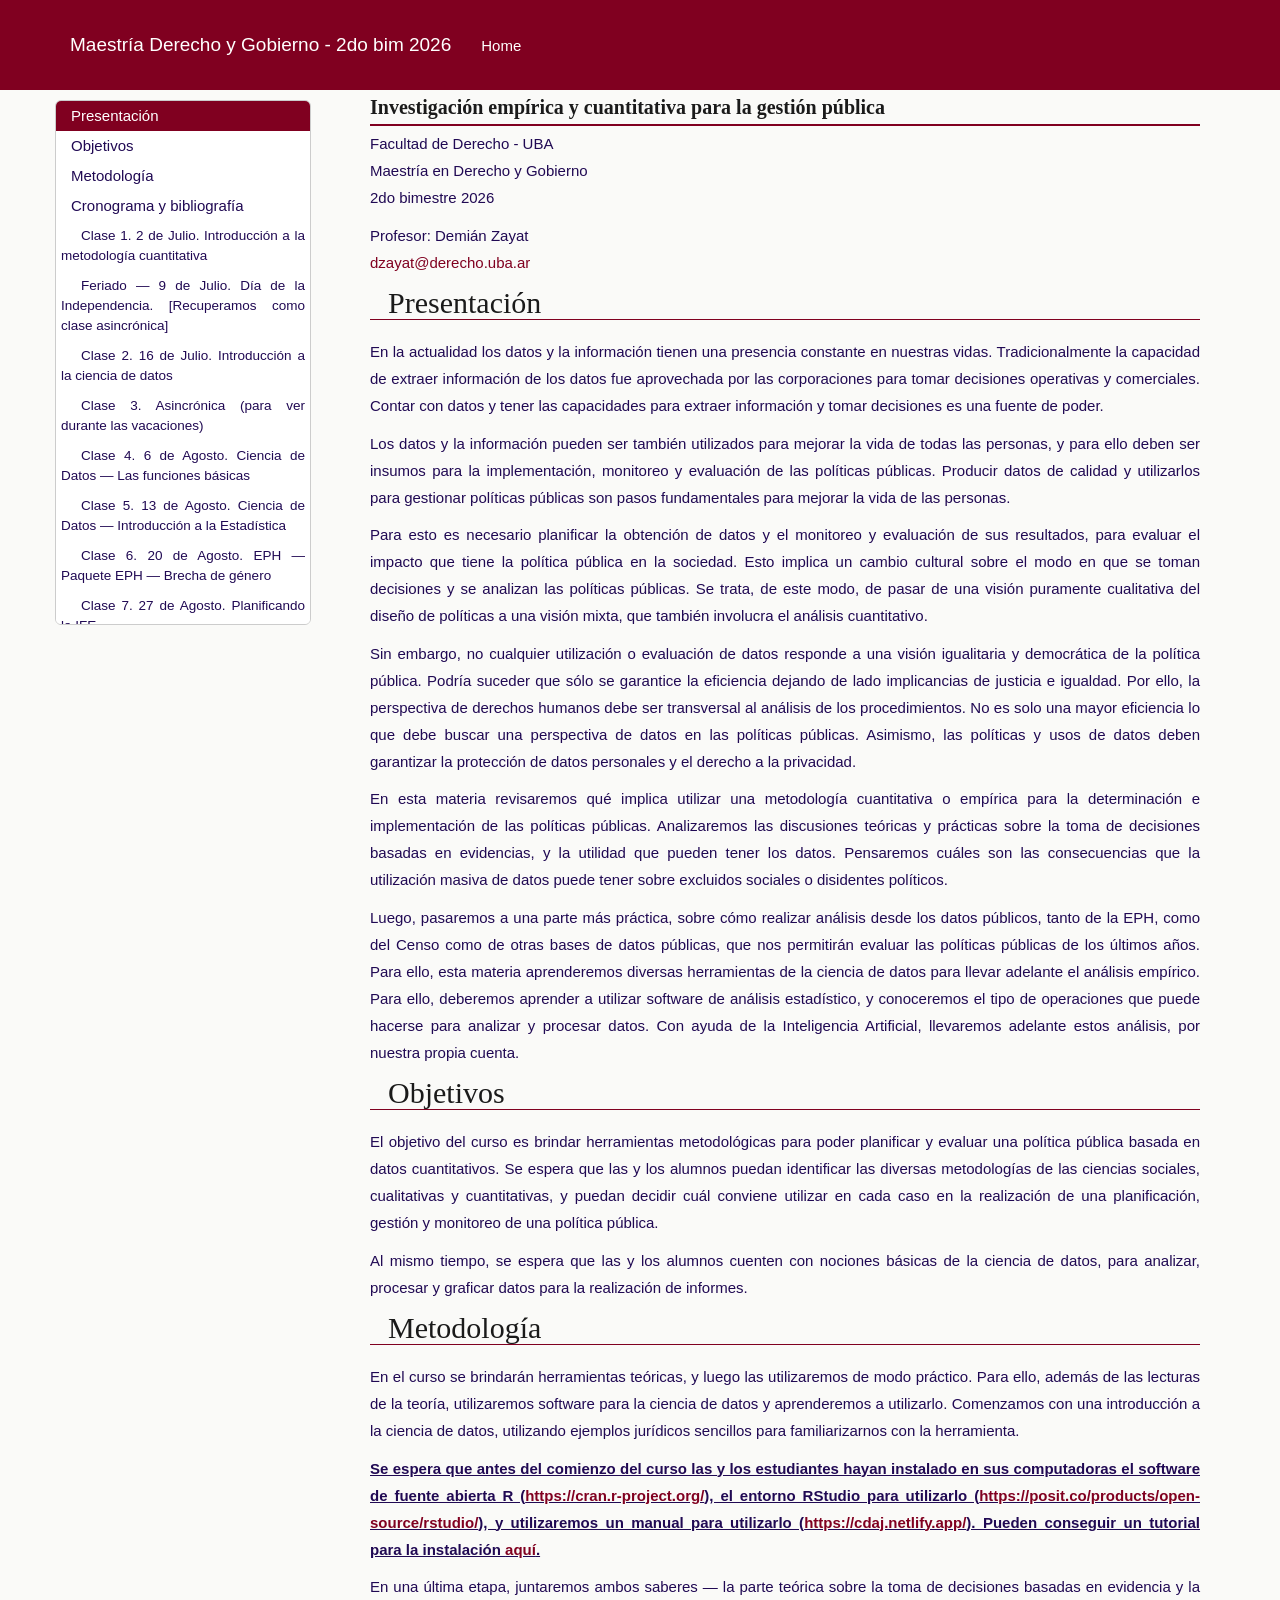
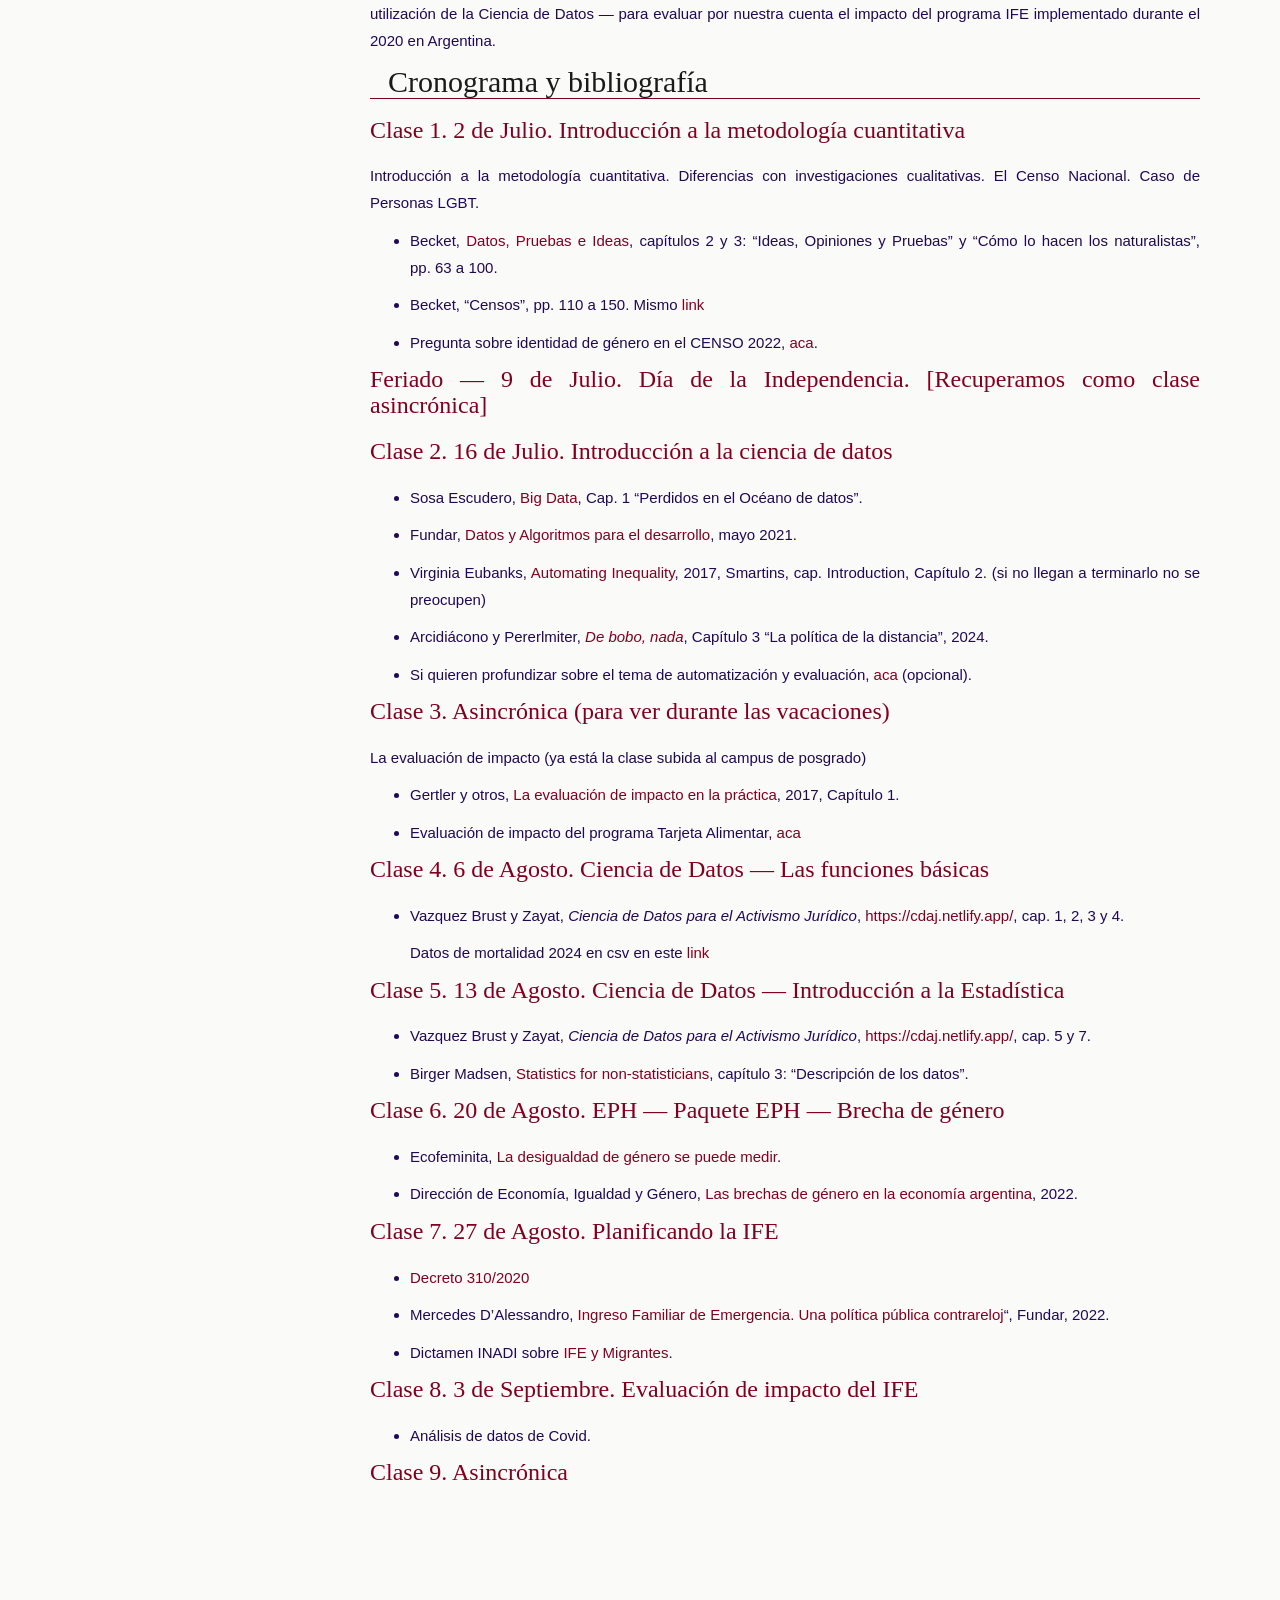
<file: docs/index.html>
<!DOCTYPE html>

<html>

<head>

<meta charset="utf-8" />
<meta name="generator" content="pandoc" />
<meta http-equiv="X-UA-Compatible" content="IE=EDGE" />




<title>Investigación empírica y cuantitativa para la gestión pública</title>

<script src="site_libs/header-attrs-2.31/header-attrs.js"></script>
<script src="site_libs/jquery-3.6.0/jquery-3.6.0.min.js"></script>
<meta name="viewport" content="width=device-width, initial-scale=1" />
<link href="site_libs/bootstrap-3.3.5/css/flatly.min.css" rel="stylesheet" />
<script src="site_libs/bootstrap-3.3.5/js/bootstrap.min.js"></script>
<script src="site_libs/bootstrap-3.3.5/shim/html5shiv.min.js"></script>
<script src="site_libs/bootstrap-3.3.5/shim/respond.min.js"></script>
<style>h1 {font-size: 34px;}
       h1.title {font-size: 38px;}
       h2 {font-size: 30px;}
       h3 {font-size: 24px;}
       h4 {font-size: 18px;}
       h5 {font-size: 16px;}
       h6 {font-size: 12px;}
       code {color: inherit; background-color: rgba(0, 0, 0, 0.04);}
       pre:not([class]) { background-color: white }</style>
<script src="site_libs/jqueryui-1.13.2/jquery-ui.min.js"></script>
<link href="site_libs/tocify-1.9.1/jquery.tocify.css" rel="stylesheet" />
<script src="site_libs/tocify-1.9.1/jquery.tocify.js"></script>
<script src="site_libs/navigation-1.1/tabsets.js"></script>
<link href="site_libs/highlightjs-9.12.0/default.css" rel="stylesheet" />
<script src="site_libs/highlightjs-9.12.0/highlight.js"></script>

<style type="text/css">
  code{white-space: pre-wrap;}
  span.smallcaps{font-variant: small-caps;}
  span.underline{text-decoration: underline;}
  div.column{display: inline-block; vertical-align: top; width: 50%;}
  div.hanging-indent{margin-left: 1.5em; text-indent: -1.5em;}
  ul.task-list{list-style: none;}
    </style>

<style type="text/css">code{white-space: pre;}</style>
<script type="text/javascript">
if (window.hljs) {
  hljs.configure({languages: []});
  hljs.initHighlightingOnLoad();
  if (document.readyState && document.readyState === "complete") {
    window.setTimeout(function() { hljs.initHighlighting(); }, 0);
  }
}
</script>






<link rel="stylesheet" href="styles.css" type="text/css" />



<style type = "text/css">
.main-container {
  max-width: 940px;
  margin-left: auto;
  margin-right: auto;
}
img {
  max-width:100%;
}
.tabbed-pane {
  padding-top: 12px;
}
.html-widget {
  margin-bottom: 20px;
}
button.code-folding-btn:focus {
  outline: none;
}
summary {
  display: list-item;
}
details > summary > p:only-child {
  display: inline;
}
pre code {
  padding: 0;
}
</style>


<style type="text/css">
.dropdown-submenu {
  position: relative;
}
.dropdown-submenu>.dropdown-menu {
  top: 0;
  left: 100%;
  margin-top: -6px;
  margin-left: -1px;
  border-radius: 0 6px 6px 6px;
}
.dropdown-submenu:hover>.dropdown-menu {
  display: block;
}
.dropdown-submenu>a:after {
  display: block;
  content: " ";
  float: right;
  width: 0;
  height: 0;
  border-color: transparent;
  border-style: solid;
  border-width: 5px 0 5px 5px;
  border-left-color: #cccccc;
  margin-top: 5px;
  margin-right: -10px;
}
.dropdown-submenu:hover>a:after {
  border-left-color: #adb5bd;
}
.dropdown-submenu.pull-left {
  float: none;
}
.dropdown-submenu.pull-left>.dropdown-menu {
  left: -100%;
  margin-left: 10px;
  border-radius: 6px 0 6px 6px;
}
</style>

<script type="text/javascript">
// manage active state of menu based on current page
$(document).ready(function () {
  // active menu anchor
  href = window.location.pathname
  href = href.substr(href.lastIndexOf('/') + 1)
  if (href === "")
    href = "index.html";
  var menuAnchor = $('a[href="' + href + '"]');

  // mark the anchor link active (and if it's in a dropdown, also mark that active)
  var dropdown = menuAnchor.closest('li.dropdown');
  if (window.bootstrap) { // Bootstrap 4+
    menuAnchor.addClass('active');
    dropdown.find('> .dropdown-toggle').addClass('active');
  } else { // Bootstrap 3
    menuAnchor.parent().addClass('active');
    dropdown.addClass('active');
  }

  // Navbar adjustments
  var navHeight = $(".navbar").first().height() + 15;
  var style = document.createElement('style');
  var pt = "padding-top: " + navHeight + "px; ";
  var mt = "margin-top: -" + navHeight + "px; ";
  var css = "";
  // offset scroll position for anchor links (for fixed navbar)
  for (var i = 1; i <= 6; i++) {
    css += ".section h" + i + "{ " + pt + mt + "}\n";
  }
  style.innerHTML = "body {" + pt + "padding-bottom: 40px; }\n" + css;
  document.head.appendChild(style);
});
</script>

<!-- tabsets -->

<style type="text/css">
.tabset-dropdown > .nav-tabs {
  display: inline-table;
  max-height: 500px;
  min-height: 44px;
  overflow-y: auto;
  border: 1px solid #ddd;
  border-radius: 4px;
}

.tabset-dropdown > .nav-tabs > li.active:before, .tabset-dropdown > .nav-tabs.nav-tabs-open:before {
  content: "\e259";
  font-family: 'Glyphicons Halflings';
  display: inline-block;
  padding: 10px;
  border-right: 1px solid #ddd;
}

.tabset-dropdown > .nav-tabs.nav-tabs-open > li.active:before {
  content: "\e258";
  font-family: 'Glyphicons Halflings';
  border: none;
}

.tabset-dropdown > .nav-tabs > li.active {
  display: block;
}

.tabset-dropdown > .nav-tabs > li > a,
.tabset-dropdown > .nav-tabs > li > a:focus,
.tabset-dropdown > .nav-tabs > li > a:hover {
  border: none;
  display: inline-block;
  border-radius: 4px;
  background-color: transparent;
}

.tabset-dropdown > .nav-tabs.nav-tabs-open > li {
  display: block;
  float: none;
}

.tabset-dropdown > .nav-tabs > li {
  display: none;
}
</style>

<!-- code folding -->



<style type="text/css">

#TOC {
  margin: 25px 0px 20px 0px;
}
@media (max-width: 768px) {
#TOC {
  position: relative;
  width: 100%;
}
}

@media print {
.toc-content {
  /* see https://github.com/w3c/csswg-drafts/issues/4434 */
  float: right;
}
}

.toc-content {
  padding-left: 30px;
  padding-right: 40px;
}

div.main-container {
  max-width: 1200px;
}

div.tocify {
  width: 20%;
  max-width: 260px;
  max-height: 85%;
}

@media (min-width: 768px) and (max-width: 991px) {
  div.tocify {
    width: 25%;
  }
}

@media (max-width: 767px) {
  div.tocify {
    width: 100%;
    max-width: none;
  }
}

.tocify ul, .tocify li {
  line-height: 20px;
}

.tocify-subheader .tocify-item {
  font-size: 0.90em;
}

.tocify .list-group-item {
  border-radius: 0px;
}


</style>



</head>

<body>


<div class="container-fluid main-container">


<!-- setup 3col/9col grid for toc_float and main content  -->
<div class="row">
<div class="col-xs-12 col-sm-4 col-md-3">
<div id="TOC" class="tocify">
</div>
</div>

<div class="toc-content col-xs-12 col-sm-8 col-md-9">




<div class="navbar navbar-default  navbar-fixed-top" role="navigation">
  <div class="container">
    <div class="navbar-header">
      <button type="button" class="navbar-toggle collapsed" data-toggle="collapse" data-bs-toggle="collapse" data-target="#navbar" data-bs-target="#navbar">
        <span class="icon-bar"></span>
        <span class="icon-bar"></span>
        <span class="icon-bar"></span>
      </button>
      <a class="navbar-brand" href="index.html">Maestría Derecho y Gobierno - 2do bim 2026</a>
    </div>
    <div id="navbar" class="navbar-collapse collapse">
      <ul class="nav navbar-nav">
        <li>
  <a href="index.html">Home</a>
</li>
      </ul>
      <ul class="nav navbar-nav navbar-right">
        
      </ul>
    </div><!--/.nav-collapse -->
  </div><!--/.container -->
</div><!--/.navbar -->

<div id="header">



<h1 class="title toc-ignore">Investigación empírica y cuantitativa para
la gestión pública</h1>

</div>


<p>Facultad de Derecho - UBA<br />
Maestría en Derecho y Gobierno<br />
2do bimestre 2026</p>
<p>Profesor: Demián Zayat<br />
<a href="mailto:dzayat@derecho.uba.ar"
class="email">dzayat@derecho.uba.ar</a></p>
<div id="presentación" class="section level2">
<h2>Presentación</h2>
<p>En la actualidad los datos y la información tienen una presencia
constante en nuestras vidas. Tradicionalmente la capacidad de extraer
información de los datos fue aprovechada por las corporaciones para
tomar decisiones operativas y comerciales. Contar con datos y tener las
capacidades para extraer información y tomar decisiones es una fuente de
poder.</p>
<p>Los datos y la información pueden ser también utilizados para mejorar
la vida de todas las personas, y para ello deben ser insumos para la
implementación, monitoreo y evaluación de las políticas públicas.
Producir datos de calidad y utilizarlos para gestionar políticas
públicas son pasos fundamentales para mejorar la vida de las
personas.</p>
<p>Para esto es necesario planificar la obtención de datos y el
monitoreo y evaluación de sus resultados, para evaluar el impacto que
tiene la política pública en la sociedad. Esto implica un cambio
cultural sobre el modo en que se toman decisiones y se analizan las
políticas públicas. Se trata, de este modo, de pasar de una visión
puramente cualitativa del diseño de políticas a una visión mixta, que
también involucra el análisis cuantitativo.</p>
<p>Sin embargo, no cualquier utilización o evaluación de datos responde
a una visión igualitaria y democrática de la política pública. Podría
suceder que sólo se garantice la eficiencia dejando de lado implicancias
de justicia e igualdad. Por ello, la perspectiva de derechos humanos
debe ser transversal al análisis de los procedimientos. No es solo una
mayor eficiencia lo que debe buscar una perspectiva de datos en las
políticas públicas. Asimismo, las políticas y usos de datos deben
garantizar la protección de datos personales y el derecho a la
privacidad.</p>
<p>En esta materia revisaremos qué implica utilizar una metodología
cuantitativa o empírica para la determinación e implementación de las
políticas públicas. Analizaremos las discusiones teóricas y prácticas
sobre la toma de decisiones basadas en evidencias, y la utilidad que
pueden tener los datos. Pensaremos cuáles son las consecuencias que la
utilización masiva de datos puede tener sobre excluidos sociales o
disidentes políticos.</p>
<p>Luego, pasaremos a una parte más práctica, sobre cómo realizar
análisis desde los datos públicos, tanto de la EPH, como del Censo como
de otras bases de datos públicas, que nos permitirán evaluar las
políticas públicas de los últimos años. Para ello, esta materia
aprenderemos diversas herramientas de la ciencia de datos para llevar
adelante el análisis empírico. Para ello, deberemos aprender a utilizar
software de análisis estadístico, y conoceremos el tipo de operaciones
que puede hacerse para analizar y procesar datos. Con ayuda de la
Inteligencia Artificial, llevaremos adelante estos análisis, por nuestra
propia cuenta.</p>
</div>
<div id="objetivos" class="section level2">
<h2>Objetivos</h2>
<p>El objetivo del curso es brindar herramientas metodológicas para
poder planificar y evaluar una política pública basada en datos
cuantitativos. Se espera que las y los alumnos puedan identificar las
diversas metodologías de las ciencias sociales, cualitativas y
cuantitativas, y puedan decidir cuál conviene utilizar en cada caso en
la realización de una planificación, gestión y monitoreo de una política
pública.</p>
<p>Al mismo tiempo, se espera que las y los alumnos cuenten con nociones
básicas de la ciencia de datos, para analizar, procesar y graficar datos
para la realización de informes.</p>
</div>
<div id="metodología" class="section level2">
<h2>Metodología</h2>
<p>En el curso se brindarán herramientas teóricas, y luego las
utilizaremos de modo práctico. Para ello, además de las lecturas de la
teoría, utilizaremos software para la ciencia de datos y aprenderemos a
utilizarlo. Comenzamos con una introducción a la ciencia de datos,
utilizando ejemplos jurídicos sencillos para familiarizarnos con la
herramienta.</p>
<p><u><strong>Se espera que antes del comienzo del curso las y los
estudiantes hayan instalado en sus computadoras el software de fuente
abierta R (<a
href="https://cran.r-project.org/">https://cran.r-project.org/</a>), el
entorno RStudio para utilizarlo (<a
href="https://posit.co/products/open-source/rstudio/">https://posit.co/products/open-source/rstudio/</a>),
y utilizaremos un manual para utilizarlo (<a
href="https://cdaj.netlify.app/">https://cdaj.netlify.app/</a>). Pueden
conseguir un tutorial para la instalación <a
href="https://demzayat.github.io/derecho_y_datos/instalacion.html">aquí</a>.</strong></u></p>
<p>En una última etapa, juntaremos ambos saberes — la parte teórica
sobre la toma de decisiones basadas en evidencia y la utilización de la
Ciencia de Datos — para evaluar por nuestra cuenta el impacto del
programa IFE implementado durante el 2020 en Argentina.</p>
</div>
<div id="cronograma-y-bibliografía" class="section level2">
<h2>Cronograma y bibliografía</h2>
<div
id="clase-1.-2-de-julio.-introducción-a-la-metodología-cuantitativa"
class="section level3">
<h3>Clase 1. 2 de Julio. Introducción a la metodología cuantitativa</h3>
<p>Introducción a la metodología cuantitativa. Diferencias con
investigaciones cualitativas. El Censo Nacional. Caso de Personas
LGBT.</p>
<ul>
<li><p>Becket, <a
href="https://drive.google.com/file/d/1qxKSvAcz6RUcT0K9W35X9mB77Nv2Zbzh/view?usp=sharing">Datos,
Pruebas e Ideas</a>, capítulos 2 y 3: “Ideas, Opiniones y Pruebas” y
“Cómo lo hacen los naturalistas”, pp. 63 a 100.</p></li>
<li><p>Becket, “Censos”, pp. 110 a 150. Mismo <a
href="https://drive.google.com/file/d/1qxKSvAcz6RUcT0K9W35X9mB77Nv2Zbzh/view?usp=sharing">link</a></p></li>
<li><p>Pregunta sobre identidad de género en el CENSO 2022, <a
href="https://drive.google.com/file/d/1VS33-QAdGdwflxa7gEp7Kw4Z9x8vhO9Q/view?usp=sharing">aca</a>.</p></li>
</ul>
</div>
<div
id="feriado-9-de-julio.-día-de-la-independencia.-recuperamos-como-clase-asincrónica"
class="section level3">
<h3>Feriado — 9 de Julio. Día de la Independencia. [Recuperamos como
clase asincrónica]</h3>
</div>
<div id="clase-2.-16-de-julio.-introducción-a-la-ciencia-de-datos"
class="section level3">
<h3>Clase 2. 16 de Julio. Introducción a la ciencia de datos</h3>
<ul>
<li><p>Sosa Escudero, <a
href="https://drive.google.com/file/d/1N0-PntfrLKh-UNqEu9MexNwK8qvA0VAB/view?usp=sharing">Big
Data</a>, Cap. 1 “Perdidos en el Océano de datos”.</p></li>
<li><p>Fundar, <a
href="https://drive.google.com/file/d/1r57K2u2w0FkQ71L_UrKM_YxNLLoW_xa5/view?usp=sharing">Datos
y Algoritmos para el desarrollo</a>, mayo 2021.</p></li>
<li><p>Virginia Eubanks, <a
href="https://drive.google.com/file/d/1BBtL6Ze7NFvnFJ8fh8gcxFXqj7zm2AxA/view?usp=sharing">Automating
Inequality</a>, 2017, Smartins, cap. Introduction, Capítulo 2. (si no
llegan a terminarlo no se preocupen)</p></li>
<li><p>Arcidiácono y Pererlmiter, <a
href="https://drive.google.com/file/d/1zxUx8VOTSFwTFf5ZVeJNGpL8m_vmlUry/view?usp=sharing"><em>De
bobo, nada</em></a>, Capítulo 3 “La política de la distancia”,
2024.</p></li>
<li><p>Si quieren profundizar sobre el tema de automatización y
evaluación, <a
href="https://drive.google.com/file/d/1a1f201JuqR2JPwfKD5KAFnMoDjTGrr9h/view?usp=sharing">aca</a>
(opcional).</p></li>
</ul>
</div>
<div id="clase-3.-asincrónica-para-ver-durante-las-vacaciones"
class="section level3">
<h3>Clase 3. Asincrónica (para ver durante las vacaciones)</h3>
<p>La evaluación de impacto (ya está la clase subida al campus de
posgrado)</p>
<ul>
<li><p>Gertler y otros, <a
href="https://drive.google.com/file/d/1njlFh8NjIVg8lChQcQGoL18JQtGMtRHs/view?usp=sharing">La
evaluación de impacto en la práctica</a>, 2017, Capítulo 1.</p></li>
<li><p>Evaluación de impacto del programa Tarjeta Alimentar, <a
href="https://drive.google.com/file/d/1dp55IB3rzw93ZDqMPlMkPEkQ1WKZYNAi/view?usp=sharing">aca</a></p></li>
</ul>
<!--
### Clase 4. 6 de Agosto. Performance Stats
- Robert Behn, [The PerformanceStat Potential](https://drive.google.com/file/d/1ZCK6iXxpFTUZh3X8JFpdhJ1vr4bMytTq/view?usp=sharing), Capítulos 1, 2 y 3.
- Cathy O'Neil, [Weapons of Math Destruction](https://drive.google.com/file/d/10O843_2b8mwYTvTMkqbeOS504tGyaDkG/view?usp=sharing), Capítulo 5.
-->
</div>
<div id="clase-4.-6-de-agosto.-ciencia-de-datos-las-funciones-básicas"
class="section level3">
<h3>Clase 4. 6 de Agosto. Ciencia de Datos — Las funciones básicas</h3>
<ul>
<li><p>Vazquez Brust y Zayat, <em>Ciencia de Datos para el Activismo
Jurídico</em>, <a
href="https://cdaj.netlify.app/">https://cdaj.netlify.app/</a>, cap. 1,
2, 3 y 4.</p>
<p>Datos de mortalidad 2024 en csv en este <a
href="https://raw.githubusercontent.com/Demzayat/investigacion_empirica/refs/heads/main/mortalidad2024.csv">link</a></p></li>
</ul>
</div>
<div
id="clase-5.-13-de-agosto.-ciencia-de-datos-introducción-a-la-estadística"
class="section level3">
<h3>Clase 5. 13 de Agosto. Ciencia de Datos — Introducción a la
Estadística</h3>
<ul>
<li><p>Vazquez Brust y Zayat, <em>Ciencia de Datos para el Activismo
Jurídico</em>, <a
href="https://cdaj.netlify.app/">https://cdaj.netlify.app/</a>, cap. 5 y
7.</p></li>
<li><p>Birger Madsen, <a
href="https://drive.google.com/file/d/1g87NNdsQ2DKywKzMYNZlBQZzu6Yuv392/view?usp=sharing">Statistics
for non-statisticians</a>, capítulo 3: “Descripción de los
datos”.</p></li>
</ul>
</div>
<div id="clase-6.-20-de-agosto.-eph-paquete-eph-brecha-de-género"
class="section level3">
<h3>Clase 6. 20 de Agosto. EPH — Paquete EPH — Brecha de género</h3>
<ul>
<li><p>Ecofeminita, <a
href="https://ecofeminita.com/la-desigualdad-de-genero-se-puede-medir/">La
desigualdad de género se puede medir</a>.</p></li>
<li><p>Dirección de Economía, Igualdad y Género, <a
href="https://drive.google.com/file/d/1UhrEUJF_S8pYMfW5P44nqr8uIUKEqFg_/view?usp=sharing">Las
brechas de género en la economía argentina</a>, 2022.</p></li>
</ul>
</div>
<div id="clase-7.-27-de-agosto.-planificando-la-ife"
class="section level3">
<h3>Clase 7. 27 de Agosto. Planificando la IFE</h3>
<ul>
<li><p><a
href="https://servicios.infoleg.gob.ar/infolegInternet/verNorma.do;jsessionid=F5FE38BBBF923D9755A478A64070400C?id=335820">Decreto
310/2020</a></p></li>
<li><p>Mercedes D’Alessandro, <a
href="https://drive.google.com/file/d/1-HrHTgrDJ90c3ISGAEEzhgV5QHUEnyw6/view?usp=sharing">Ingreso
Familiar de Emergencia. Una política pública contrareloj</a>“, Fundar,
2022.</p></li>
<li><p>Dictamen INADI sobre <a
href="https://drive.google.com/file/d/1AxCQuTcREFeDa2fIyPhEdhp1QiNG6mOP/view?usp=sharing">IFE
y Migrantes</a>.</p></li>
</ul>
</div>
<div id="clase-8.-3-de-septiembre.-evaluación-de-impacto-del-ife"
class="section level3">
<h3>Clase 8. 3 de Septiembre. Evaluación de impacto del IFE</h3>
<ul>
<li>Análisis de datos de Covid.</li>
</ul>
</div>
<div id="clase-9.-asincrónica" class="section level3">
<h3>Clase 9. Asincrónica</h3>
</div>
</div>



</div>
</div>

</div>

<script>

// add bootstrap table styles to pandoc tables
function bootstrapStylePandocTables() {
  $('tr.odd').parent('tbody').parent('table').addClass('table table-condensed');
}
$(document).ready(function () {
  bootstrapStylePandocTables();
});


</script>

<!-- tabsets -->

<script>
$(document).ready(function () {
  window.buildTabsets("TOC");
});

$(document).ready(function () {
  $('.tabset-dropdown > .nav-tabs > li').click(function () {
    $(this).parent().toggleClass('nav-tabs-open');
  });
});
</script>

<!-- code folding -->

<script>
$(document).ready(function ()  {

    // temporarily add toc-ignore selector to headers for the consistency with Pandoc
    $('.unlisted.unnumbered').addClass('toc-ignore')

    // move toc-ignore selectors from section div to header
    $('div.section.toc-ignore')
        .removeClass('toc-ignore')
        .children('h1,h2,h3,h4,h5').addClass('toc-ignore');

    // establish options
    var options = {
      selectors: "h1,h2,h3",
      theme: "bootstrap3",
      context: '.toc-content',
      hashGenerator: function (text) {
        return text.replace(/[.\\/?&!#<>]/g, '').replace(/\s/g, '_');
      },
      ignoreSelector: ".toc-ignore",
      scrollTo: 0
    };
    options.showAndHide = true;
    options.smoothScroll = true;

    // tocify
    var toc = $("#TOC").tocify(options).data("toc-tocify");
});
</script>

<!-- dynamically load mathjax for compatibility with self-contained -->
<script>
  (function () {
    var script = document.createElement("script");
    script.type = "text/javascript";
    script.src  = "https://mathjax.rstudio.com/latest/MathJax.js?config=TeX-AMS-MML_HTMLorMML";
    document.getElementsByTagName("head")[0].appendChild(script);
  })();
</script>

</body>
</html>
</file>
<file: docs/site_libs/highlightjs-9.12.0/default.css>
.hljs-literal {
  color: #990073;
}

.hljs-number {
  color: #099;
}

.hljs-comment {
  color: #998;
  font-style: italic;
}

.hljs-keyword {
  color: #900;
  font-weight: bold;
}

.hljs-string {
  color: #d14;
}
</file>
<file: docs/styles.css>
.navbar-default {
    background-color:#800020 ;
    border-color: transparent;
    padding: 15px 0 15px 0;
}
body{
  color: #200953 !important;
  text-align: justify;
}

.list-group-item.active, .list-group-item.active:hover, .list-group-item.active:focus {
   background-color: #800020 ;
}

.navbar-default .navbar-nav>.active>a,.navbar-default .navbar-nav>.active>a:hover, .navbar-default .navbar-nav>.active>a:focus{
	background-color: #800020; 
}

.red { color: red; }
.bordo{ color: #9E8035; }


/* ── Tipografía ── */
@import url('https://fonts.googleapis.com/css2?family=Inter:wght@300;400;600&family=Playfair+Display:ital,wght@0,400;0,600;1,400&display=swap');

body {
  font-family: 'Inter', sans-serif;
  font-weight: 300;
  font-size: 15px;
  line-height: 1.8;
  color: #2c2c2c;
  background-color: #fafaf8;
}

h1, h2, h3, h4 {
  font-family: 'Playfair Display', serif;
  font-weight: 600;
  color: #1a1a1a;
}

h1.title {
  font-size: 2rem;
  margin-bottom: 0.2em;
  border-bottom: 2px solid #800020;
  padding-bottom: 0.3em;
}

h2 {
  margin-top: 3em;
  margin-bottom: 0.6em;
  font-size: 1.4 rem;
  font-weight: 400;
  padding-left: 0.6em;
  border-bottom: 1px solid #800020
}

h3 {
  margin-top: 2.8em;
  margin-bottom: 0.8em;
  padding-top: 0.6em;
  font-size: 1.8 rem;
  font-weight: 400;
  font-style: normal;
  color: #800020;
}

/* ── Links ── */
a {
  color: #800020;
  text-decoration: none;
}

a:hover {
  text-decoration: underline;
  color: #5a0015;
}

.red {
  color: #cc0000;
}

footer {
  margin-top: 4em;
  padding: 1.5em 0;
  text-align: center;
  font-size: 0.85rem;
  background-color: #800020;
  border-color: transparent;
}
</file>
<file: docs/site_libs/bootstrap-3.3.5/css/flatly.min.css>
@font-face {
  font-family: 'Lato';
  font-style: normal;
  font-weight: 400;
  src: url(fonts/Lato.ttf) format('truetype');
}
@font-face {
  font-family: 'Lato';
  font-style: normal;
  font-weight: 700;
  src: url(fonts/LatoBold.ttf) format('truetype');
}
@font-face {
  font-family: 'Lato';
  font-style: italic;
  font-weight: 400;
  src: url(fonts/LatoItalic.ttf) format('truetype');
}

/*!
 * bootswatch v3.3.6
 * Homepage: http://bootswatch.com
 * Copyright 2012-2015 Thomas Park
 * Licensed under MIT
 * Based on Bootstrap
*//*!
 * Bootstrap v3.3.6 (http://getbootstrap.com)
 * Copyright 2011-2015 Twitter, Inc.
 * Licensed under MIT (https://github.com/twbs/bootstrap/blob/master/LICENSE)
 *//*! normalize.css v3.0.3 | MIT License | github.com/necolas/normalize.css */html{font-family:sans-serif;-ms-text-size-adjust:100%;-webkit-text-size-adjust:100%}body{margin:0}article,aside,details,figcaption,figure,footer,header,hgroup,main,menu,nav,section,summary{display:block}audio,canvas,progress,video{display:inline-block;vertical-align:baseline}audio:not([controls]){display:none;height:0}[hidden],template{display:none}a{background-color:transparent}a:active,a:hover{outline:0}abbr[title]{border-bottom:1px dotted}b,strong{font-weight:bold}dfn{font-style:italic}h1{font-size:2em;margin:0.67em 0}mark{background:#ff0;color:#000}small{font-size:80%}sub,sup{font-size:75%;line-height:0;position:relative;vertical-align:baseline}sup{top:-0.5em}sub{bottom:-0.25em}img{border:0}svg:not(:root){overflow:hidden}figure{margin:1em 40px}hr{-webkit-box-sizing:content-box;-moz-box-sizing:content-box;box-sizing:content-box;height:0}pre{overflow:auto}code,kbd,pre,samp{font-family:monospace, monospace;font-size:1em}button,input,optgroup,select,textarea{color:inherit;font:inherit;margin:0}button{overflow:visible}button,select{text-transform:none}button,html input[type="button"],input[type="reset"],input[type="submit"]{-webkit-appearance:button;cursor:pointer}button[disabled],html input[disabled]{cursor:default}button::-moz-focus-inner,input::-moz-focus-inner{border:0;padding:0}input{line-height:normal}input[type="checkbox"],input[type="radio"]{-webkit-box-sizing:border-box;-moz-box-sizing:border-box;box-sizing:border-box;padding:0}input[type="number"]::-webkit-inner-spin-button,input[type="number"]::-webkit-outer-spin-button{height:auto}input[type="search"]{-webkit-appearance:textfield;-webkit-box-sizing:content-box;-moz-box-sizing:content-box;box-sizing:content-box}input[type="search"]::-webkit-search-cancel-button,input[type="search"]::-webkit-search-decoration{-webkit-appearance:none}fieldset{border:1px solid #c0c0c0;margin:0 2px;padding:0.35em 0.625em 0.75em}legend{border:0;padding:0}textarea{overflow:auto}optgroup{font-weight:bold}table{border-collapse:collapse;border-spacing:0}td,th{padding:0}/*! Source: https://github.com/h5bp/html5-boilerplate/blob/master/src/css/main.css */@media print{*,*:before,*:after{background:transparent !important;color:#000 !important;-webkit-box-shadow:none !important;box-shadow:none !important;text-shadow:none !important}a,a:visited{text-decoration:underline}a[href]:after{content:" (" attr(href) ")"}abbr[title]:after{content:" (" attr(title) ")"}a[href^="#"]:after,a[href^="javascript:"]:after{content:""}pre,blockquote{border:1px solid #999;page-break-inside:avoid}thead{display:table-header-group}tr,img{page-break-inside:avoid}img{max-width:100% !important}p,h2,h3{orphans:3;widows:3}h2,h3{page-break-after:avoid}.navbar{display:none}.btn>.caret,.dropup>.btn>.caret{border-top-color:#000 !important}.label{border:1px solid #000}.table{border-collapse:collapse !important}.table td,.table th{background-color:#fff !important}.table-bordered th,.table-bordered td{border:1px solid #ddd !important}}@font-face{font-family:'Glyphicons Halflings';src:url('../fonts/glyphicons-halflings-regular.eot');src:url('../fonts/glyphicons-halflings-regular.eot?#iefix') format('embedded-opentype'),url('../fonts/glyphicons-halflings-regular.woff') format('woff'),url('../fonts/glyphicons-halflings-regular.ttf') format('truetype'),url('../fonts/glyphicons-halflings-regular.svg#glyphicons_halflingsregular') format('svg')}.glyphicon{position:relative;top:1px;display:inline-block;font-family:'Glyphicons Halflings';font-style:normal;font-weight:normal;line-height:1;-webkit-font-smoothing:antialiased;-moz-osx-font-smoothing:grayscale}.glyphicon-asterisk:before{content:"\002a"}.glyphicon-plus:before{content:"\002b"}.glyphicon-euro:before,.glyphicon-eur:before{content:"\20ac"}.glyphicon-minus:before{content:"\2212"}.glyphicon-cloud:before{content:"\2601"}.glyphicon-envelope:before{content:"\2709"}.glyphicon-pencil:before{content:"\270f"}.glyphicon-glass:before{content:"\e001"}.glyphicon-music:before{content:"\e002"}.glyphicon-search:before{content:"\e003"}.glyphicon-heart:before{content:"\e005"}.glyphicon-star:before{content:"\e006"}.glyphicon-star-empty:before{content:"\e007"}.glyphicon-user:before{content:"\e008"}.glyphicon-film:before{content:"\e009"}.glyphicon-th-large:before{content:"\e010"}.glyphicon-th:before{content:"\e011"}.glyphicon-th-list:before{content:"\e012"}.glyphicon-ok:before{content:"\e013"}.glyphicon-remove:before{content:"\e014"}.glyphicon-zoom-in:before{content:"\e015"}.glyphicon-zoom-out:before{content:"\e016"}.glyphicon-off:before{content:"\e017"}.glyphicon-signal:before{content:"\e018"}.glyphicon-cog:before{content:"\e019"}.glyphicon-trash:before{content:"\e020"}.glyphicon-home:before{content:"\e021"}.glyphicon-file:before{content:"\e022"}.glyphicon-time:before{content:"\e023"}.glyphicon-road:before{content:"\e024"}.glyphicon-download-alt:before{content:"\e025"}.glyphicon-download:before{content:"\e026"}.glyphicon-upload:before{content:"\e027"}.glyphicon-inbox:before{content:"\e028"}.glyphicon-play-circle:before{content:"\e029"}.glyphicon-repeat:before{content:"\e030"}.glyphicon-refresh:before{content:"\e031"}.glyphicon-list-alt:before{content:"\e032"}.glyphicon-lock:before{content:"\e033"}.glyphicon-flag:before{content:"\e034"}.glyphicon-headphones:before{content:"\e035"}.glyphicon-volume-off:before{content:"\e036"}.glyphicon-volume-down:before{content:"\e037"}.glyphicon-volume-up:before{content:"\e038"}.glyphicon-qrcode:before{content:"\e039"}.glyphicon-barcode:before{content:"\e040"}.glyphicon-tag:before{content:"\e041"}.glyphicon-tags:before{content:"\e042"}.glyphicon-book:before{content:"\e043"}.glyphicon-bookmark:before{content:"\e044"}.glyphicon-print:before{content:"\e045"}.glyphicon-camera:before{content:"\e046"}.glyphicon-font:before{content:"\e047"}.glyphicon-bold:before{content:"\e048"}.glyphicon-italic:before{content:"\e049"}.glyphicon-text-height:before{content:"\e050"}.glyphicon-text-width:before{content:"\e051"}.glyphicon-align-left:before{content:"\e052"}.glyphicon-align-center:before{content:"\e053"}.glyphicon-align-right:before{content:"\e054"}.glyphicon-align-justify:before{content:"\e055"}.glyphicon-list:before{content:"\e056"}.glyphicon-indent-left:before{content:"\e057"}.glyphicon-indent-right:before{content:"\e058"}.glyphicon-facetime-video:before{content:"\e059"}.glyphicon-picture:before{content:"\e060"}.glyphicon-map-marker:before{content:"\e062"}.glyphicon-adjust:before{content:"\e063"}.glyphicon-tint:before{content:"\e064"}.glyphicon-edit:before{content:"\e065"}.glyphicon-share:before{content:"\e066"}.glyphicon-check:before{content:"\e067"}.glyphicon-move:before{content:"\e068"}.glyphicon-step-backward:before{content:"\e069"}.glyphicon-fast-backward:before{content:"\e070"}.glyphicon-backward:before{content:"\e071"}.glyphicon-play:before{content:"\e072"}.glyphicon-pause:before{content:"\e073"}.glyphicon-stop:before{content:"\e074"}.glyphicon-forward:before{content:"\e075"}.glyphicon-fast-forward:before{content:"\e076"}.glyphicon-step-forward:before{content:"\e077"}.glyphicon-eject:before{content:"\e078"}.glyphicon-chevron-left:before{content:"\e079"}.glyphicon-chevron-right:before{content:"\e080"}.glyphicon-plus-sign:before{content:"\e081"}.glyphicon-minus-sign:before{content:"\e082"}.glyphicon-remove-sign:before{content:"\e083"}.glyphicon-ok-sign:before{content:"\e084"}.glyphicon-question-sign:before{content:"\e085"}.glyphicon-info-sign:before{content:"\e086"}.glyphicon-screenshot:before{content:"\e087"}.glyphicon-remove-circle:before{content:"\e088"}.glyphicon-ok-circle:before{content:"\e089"}.glyphicon-ban-circle:before{content:"\e090"}.glyphicon-arrow-left:before{content:"\e091"}.glyphicon-arrow-right:before{content:"\e092"}.glyphicon-arrow-up:before{content:"\e093"}.glyphicon-arrow-down:before{content:"\e094"}.glyphicon-share-alt:before{content:"\e095"}.glyphicon-resize-full:before{content:"\e096"}.glyphicon-resize-small:before{content:"\e097"}.glyphicon-exclamation-sign:before{content:"\e101"}.glyphicon-gift:before{content:"\e102"}.glyphicon-leaf:before{content:"\e103"}.glyphicon-fire:before{content:"\e104"}.glyphicon-eye-open:before{content:"\e105"}.glyphicon-eye-close:before{content:"\e106"}.glyphicon-warning-sign:before{content:"\e107"}.glyphicon-plane:before{content:"\e108"}.glyphicon-calendar:before{content:"\e109"}.glyphicon-random:before{content:"\e110"}.glyphicon-comment:before{content:"\e111"}.glyphicon-magnet:before{content:"\e112"}.glyphicon-chevron-up:before{content:"\e113"}.glyphicon-chevron-down:before{content:"\e114"}.glyphicon-retweet:before{content:"\e115"}.glyphicon-shopping-cart:before{content:"\e116"}.glyphicon-folder-close:before{content:"\e117"}.glyphicon-folder-open:before{content:"\e118"}.glyphicon-resize-vertical:before{content:"\e119"}.glyphicon-resize-horizontal:before{content:"\e120"}.glyphicon-hdd:before{content:"\e121"}.glyphicon-bullhorn:before{content:"\e122"}.glyphicon-bell:before{content:"\e123"}.glyphicon-certificate:before{content:"\e124"}.glyphicon-thumbs-up:before{content:"\e125"}.glyphicon-thumbs-down:before{content:"\e126"}.glyphicon-hand-right:before{content:"\e127"}.glyphicon-hand-left:before{content:"\e128"}.glyphicon-hand-up:before{content:"\e129"}.glyphicon-hand-down:before{content:"\e130"}.glyphicon-circle-arrow-right:before{content:"\e131"}.glyphicon-circle-arrow-left:before{content:"\e132"}.glyphicon-circle-arrow-up:before{content:"\e133"}.glyphicon-circle-arrow-down:before{content:"\e134"}.glyphicon-globe:before{content:"\e135"}.glyphicon-wrench:before{content:"\e136"}.glyphicon-tasks:before{content:"\e137"}.glyphicon-filter:before{content:"\e138"}.glyphicon-briefcase:before{content:"\e139"}.glyphicon-fullscreen:before{content:"\e140"}.glyphicon-dashboard:before{content:"\e141"}.glyphicon-paperclip:before{content:"\e142"}.glyphicon-heart-empty:before{content:"\e143"}.glyphicon-link:before{content:"\e144"}.glyphicon-phone:before{content:"\e145"}.glyphicon-pushpin:before{content:"\e146"}.glyphicon-usd:before{content:"\e148"}.glyphicon-gbp:before{content:"\e149"}.glyphicon-sort:before{content:"\e150"}.glyphicon-sort-by-alphabet:before{content:"\e151"}.glyphicon-sort-by-alphabet-alt:before{content:"\e152"}.glyphicon-sort-by-order:before{content:"\e153"}.glyphicon-sort-by-order-alt:before{content:"\e154"}.glyphicon-sort-by-attributes:before{content:"\e155"}.glyphicon-sort-by-attributes-alt:before{content:"\e156"}.glyphicon-unchecked:before{content:"\e157"}.glyphicon-expand:before{content:"\e158"}.glyphicon-collapse-down:before{content:"\e159"}.glyphicon-collapse-up:before{content:"\e160"}.glyphicon-log-in:before{content:"\e161"}.glyphicon-flash:before{content:"\e162"}.glyphicon-log-out:before{content:"\e163"}.glyphicon-new-window:before{content:"\e164"}.glyphicon-record:before{content:"\e165"}.glyphicon-save:before{content:"\e166"}.glyphicon-open:before{content:"\e167"}.glyphicon-saved:before{content:"\e168"}.glyphicon-import:before{content:"\e169"}.glyphicon-export:before{content:"\e170"}.glyphicon-send:before{content:"\e171"}.glyphicon-floppy-disk:before{content:"\e172"}.glyphicon-floppy-saved:before{content:"\e173"}.glyphicon-floppy-remove:before{content:"\e174"}.glyphicon-floppy-save:before{content:"\e175"}.glyphicon-floppy-open:before{content:"\e176"}.glyphicon-credit-card:before{content:"\e177"}.glyphicon-transfer:before{content:"\e178"}.glyphicon-cutlery:before{content:"\e179"}.glyphicon-header:before{content:"\e180"}.glyphicon-compressed:before{content:"\e181"}.glyphicon-earphone:before{content:"\e182"}.glyphicon-phone-alt:before{content:"\e183"}.glyphicon-tower:before{content:"\e184"}.glyphicon-stats:before{content:"\e185"}.glyphicon-sd-video:before{content:"\e186"}.glyphicon-hd-video:before{content:"\e187"}.glyphicon-subtitles:before{content:"\e188"}.glyphicon-sound-stereo:before{content:"\e189"}.glyphicon-sound-dolby:before{content:"\e190"}.glyphicon-sound-5-1:before{content:"\e191"}.glyphicon-sound-6-1:before{content:"\e192"}.glyphicon-sound-7-1:before{content:"\e193"}.glyphicon-copyright-mark:before{content:"\e194"}.glyphicon-registration-mark:before{content:"\e195"}.glyphicon-cloud-download:before{content:"\e197"}.glyphicon-cloud-upload:before{content:"\e198"}.glyphicon-tree-conifer:before{content:"\e199"}.glyphicon-tree-deciduous:before{content:"\e200"}.glyphicon-cd:before{content:"\e201"}.glyphicon-save-file:before{content:"\e202"}.glyphicon-open-file:before{content:"\e203"}.glyphicon-level-up:before{content:"\e204"}.glyphicon-copy:before{content:"\e205"}.glyphicon-paste:before{content:"\e206"}.glyphicon-alert:before{content:"\e209"}.glyphicon-equalizer:before{content:"\e210"}.glyphicon-king:before{content:"\e211"}.glyphicon-queen:before{content:"\e212"}.glyphicon-pawn:before{content:"\e213"}.glyphicon-bishop:before{content:"\e214"}.glyphicon-knight:before{content:"\e215"}.glyphicon-baby-formula:before{content:"\e216"}.glyphicon-tent:before{content:"\26fa"}.glyphicon-blackboard:before{content:"\e218"}.glyphicon-bed:before{content:"\e219"}.glyphicon-apple:before{content:"\f8ff"}.glyphicon-erase:before{content:"\e221"}.glyphicon-hourglass:before{content:"\231b"}.glyphicon-lamp:before{content:"\e223"}.glyphicon-duplicate:before{content:"\e224"}.glyphicon-piggy-bank:before{content:"\e225"}.glyphicon-scissors:before{content:"\e226"}.glyphicon-bitcoin:before{content:"\e227"}.glyphicon-btc:before{content:"\e227"}.glyphicon-xbt:before{content:"\e227"}.glyphicon-yen:before{content:"\00a5"}.glyphicon-jpy:before{content:"\00a5"}.glyphicon-ruble:before{content:"\20bd"}.glyphicon-rub:before{content:"\20bd"}.glyphicon-scale:before{content:"\e230"}.glyphicon-ice-lolly:before{content:"\e231"}.glyphicon-ice-lolly-tasted:before{content:"\e232"}.glyphicon-education:before{content:"\e233"}.glyphicon-option-horizontal:before{content:"\e234"}.glyphicon-option-vertical:before{content:"\e235"}.glyphicon-menu-hamburger:before{content:"\e236"}.glyphicon-modal-window:before{content:"\e237"}.glyphicon-oil:before{content:"\e238"}.glyphicon-grain:before{content:"\e239"}.glyphicon-sunglasses:before{content:"\e240"}.glyphicon-text-size:before{content:"\e241"}.glyphicon-text-color:before{content:"\e242"}.glyphicon-text-background:before{content:"\e243"}.glyphicon-object-align-top:before{content:"\e244"}.glyphicon-object-align-bottom:before{content:"\e245"}.glyphicon-object-align-horizontal:before{content:"\e246"}.glyphicon-object-align-left:before{content:"\e247"}.glyphicon-object-align-vertical:before{content:"\e248"}.glyphicon-object-align-right:before{content:"\e249"}.glyphicon-triangle-right:before{content:"\e250"}.glyphicon-triangle-left:before{content:"\e251"}.glyphicon-triangle-bottom:before{content:"\e252"}.glyphicon-triangle-top:before{content:"\e253"}.glyphicon-console:before{content:"\e254"}.glyphicon-superscript:before{content:"\e255"}.glyphicon-subscript:before{content:"\e256"}.glyphicon-menu-left:before{content:"\e257"}.glyphicon-menu-right:before{content:"\e258"}.glyphicon-menu-down:before{content:"\e259"}.glyphicon-menu-up:before{content:"\e260"}*{-webkit-box-sizing:border-box;-moz-box-sizing:border-box;box-sizing:border-box}*:before,*:after{-webkit-box-sizing:border-box;-moz-box-sizing:border-box;box-sizing:border-box}html{font-size:10px;-webkit-tap-highlight-color:rgba(0,0,0,0)}body{font-family:"Lato","Helvetica Neue",Helvetica,Arial,sans-serif;font-size:15px;line-height:1.42857143;color:#2c3e50;background-color:#ffffff}input,button,select,textarea{font-family:inherit;font-size:inherit;line-height:inherit}a{color:#18bc9c;text-decoration:none}a:hover,a:focus{color:#18bc9c;text-decoration:underline}a:focus{outline:thin dotted;outline:5px auto -webkit-focus-ring-color;outline-offset:-2px}figure{margin:0}img{vertical-align:middle}.img-responsive,.thumbnail>img,.thumbnail a>img,.carousel-inner>.item>img,.carousel-inner>.item>a>img{display:block;max-width:100%;height:auto}.img-rounded{border-radius:6px}.img-thumbnail{padding:4px;line-height:1.42857143;background-color:#ffffff;border:1px solid #ecf0f1;border-radius:4px;-webkit-transition:all .2s ease-in-out;-o-transition:all .2s ease-in-out;transition:all .2s ease-in-out;display:inline-block;max-width:100%;height:auto}.img-circle{border-radius:50%}hr{margin-top:21px;margin-bottom:21px;border:0;border-top:1px solid #ecf0f1}.sr-only{position:absolute;width:1px;height:1px;margin:-1px;padding:0;overflow:hidden;clip:rect(0, 0, 0, 0);border:0}.sr-only-focusable:active,.sr-only-focusable:focus{position:static;width:auto;height:auto;margin:0;overflow:visible;clip:auto}[role="button"]{cursor:pointer}h1,h2,h3,h4,h5,h6,.h1,.h2,.h3,.h4,.h5,.h6{font-family:"Lato","Helvetica Neue",Helvetica,Arial,sans-serif;font-weight:400;line-height:1.1;color:inherit}h1 small,h2 small,h3 small,h4 small,h5 small,h6 small,.h1 small,.h2 small,.h3 small,.h4 small,.h5 small,.h6 small,h1 .small,h2 .small,h3 .small,h4 .small,h5 .small,h6 .small,.h1 .small,.h2 .small,.h3 .small,.h4 .small,.h5 .small,.h6 .small{font-weight:normal;line-height:1;color:#b4bcc2}h1,.h1,h2,.h2,h3,.h3{margin-top:21px;margin-bottom:10.5px}h1 small,.h1 small,h2 small,.h2 small,h3 small,.h3 small,h1 .small,.h1 .small,h2 .small,.h2 .small,h3 .small,.h3 .small{font-size:65%}h4,.h4,h5,.h5,h6,.h6{margin-top:10.5px;margin-bottom:10.5px}h4 small,.h4 small,h5 small,.h5 small,h6 small,.h6 small,h4 .small,.h4 .small,h5 .small,.h5 .small,h6 .small,.h6 .small{font-size:75%}h1,.h1{font-size:39px}h2,.h2{font-size:32px}h3,.h3{font-size:26px}h4,.h4{font-size:19px}h5,.h5{font-size:15px}h6,.h6{font-size:13px}p{margin:0 0 10.5px}.lead{margin-bottom:21px;font-size:17px;font-weight:300;line-height:1.4}@media (min-width:768px){.lead{font-size:22.5px}}small,.small{font-size:86%}mark,.mark{background-color:#f39c12;padding:.2em}.text-left{text-align:left}.text-right{text-align:right}.text-center{text-align:center}.text-justify{text-align:justify}.text-nowrap{white-space:nowrap}.text-lowercase{text-transform:lowercase}.text-uppercase{text-transform:uppercase}.text-capitalize{text-transform:capitalize}.text-muted{color:#b4bcc2}.text-primary{color:#2c3e50}a.text-primary:hover,a.text-primary:focus{color:#1a242f}.text-success{color:#ffffff}a.text-success:hover,a.text-success:focus{color:#e6e6e6}.text-info{color:#ffffff}a.text-info:hover,a.text-info:focus{color:#e6e6e6}.text-warning{color:#ffffff}a.text-warning:hover,a.text-warning:focus{color:#e6e6e6}.text-danger{color:#ffffff}a.text-danger:hover,a.text-danger:focus{color:#e6e6e6}.bg-primary{color:#fff;background-color:#2c3e50}a.bg-primary:hover,a.bg-primary:focus{background-color:#1a242f}.bg-success{background-color:#18bc9c}a.bg-success:hover,a.bg-success:focus{background-color:#128f76}.bg-info{background-color:#3498db}a.bg-info:hover,a.bg-info:focus{background-color:#217dbb}.bg-warning{background-color:#f39c12}a.bg-warning:hover,a.bg-warning:focus{background-color:#c87f0a}.bg-danger{background-color:#e74c3c}a.bg-danger:hover,a.bg-danger:focus{background-color:#d62c1a}.page-header{padding-bottom:9.5px;margin:42px 0 21px;border-bottom:1px solid transparent}ul,ol{margin-top:0;margin-bottom:10.5px}ul ul,ol ul,ul ol,ol ol{margin-bottom:0}.list-unstyled{padding-left:0;list-style:none}.list-inline{padding-left:0;list-style:none;margin-left:-5px}.list-inline>li{display:inline-block;padding-left:5px;padding-right:5px}dl{margin-top:0;margin-bottom:21px}dt,dd{line-height:1.42857143}dt{font-weight:bold}dd{margin-left:0}@media (min-width:768px){.dl-horizontal dt{float:left;width:160px;clear:left;text-align:right;overflow:hidden;text-overflow:ellipsis;white-space:nowrap}.dl-horizontal dd{margin-left:180px}}abbr[title],abbr[data-original-title]{cursor:help;border-bottom:1px dotted #b4bcc2}.initialism{font-size:90%;text-transform:uppercase}blockquote{padding:10.5px 21px;margin:0 0 21px;font-size:18.75px;border-left:5px solid #ecf0f1}blockquote p:last-child,blockquote ul:last-child,blockquote ol:last-child{margin-bottom:0}blockquote footer,blockquote small,blockquote .small{display:block;font-size:80%;line-height:1.42857143;color:#b4bcc2}blockquote footer:before,blockquote small:before,blockquote .small:before{content:'\2014 \00A0'}.blockquote-reverse,blockquote.pull-right{padding-right:15px;padding-left:0;border-right:5px solid #ecf0f1;border-left:0;text-align:right}.blockquote-reverse footer:before,blockquote.pull-right footer:before,.blockquote-reverse small:before,blockquote.pull-right small:before,.blockquote-reverse .small:before,blockquote.pull-right .small:before{content:''}.blockquote-reverse footer:after,blockquote.pull-right footer:after,.blockquote-reverse small:after,blockquote.pull-right small:after,.blockquote-reverse .small:after,blockquote.pull-right .small:after{content:'\00A0 \2014'}address{margin-bottom:21px;font-style:normal;line-height:1.42857143}code,kbd,pre,samp{font-family:monospace}code{padding:2px 4px;font-size:90%;color:#c7254e;background-color:#f9f2f4;border-radius:4px}kbd{padding:2px 4px;font-size:90%;color:#ffffff;background-color:#333333;border-radius:3px;-webkit-box-shadow:inset 0 -1px 0 rgba(0,0,0,0.25);box-shadow:inset 0 -1px 0 rgba(0,0,0,0.25)}kbd kbd{padding:0;font-size:100%;font-weight:bold;-webkit-box-shadow:none;box-shadow:none}pre{display:block;padding:10px;margin:0 0 10.5px;font-size:14px;line-height:1.42857143;word-break:break-all;word-wrap:break-word;color:#7b8a8b;background-color:#ecf0f1;border:1px solid #cccccc;border-radius:4px}pre code{padding:0;font-size:inherit;color:inherit;white-space:pre-wrap;background-color:transparent;border-radius:0}.pre-scrollable{max-height:340px;overflow-y:scroll}.container{margin-right:auto;margin-left:auto;padding-left:15px;padding-right:15px}@media (min-width:768px){.container{width:750px}}@media (min-width:992px){.container{width:970px}}@media (min-width:1200px){.container{width:1170px}}.container-fluid{margin-right:auto;margin-left:auto;padding-left:15px;padding-right:15px}.row{margin-left:-15px;margin-right:-15px}.col-xs-1,.col-sm-1,.col-md-1,.col-lg-1,.col-xs-2,.col-sm-2,.col-md-2,.col-lg-2,.col-xs-3,.col-sm-3,.col-md-3,.col-lg-3,.col-xs-4,.col-sm-4,.col-md-4,.col-lg-4,.col-xs-5,.col-sm-5,.col-md-5,.col-lg-5,.col-xs-6,.col-sm-6,.col-md-6,.col-lg-6,.col-xs-7,.col-sm-7,.col-md-7,.col-lg-7,.col-xs-8,.col-sm-8,.col-md-8,.col-lg-8,.col-xs-9,.col-sm-9,.col-md-9,.col-lg-9,.col-xs-10,.col-sm-10,.col-md-10,.col-lg-10,.col-xs-11,.col-sm-11,.col-md-11,.col-lg-11,.col-xs-12,.col-sm-12,.col-md-12,.col-lg-12{position:relative;min-height:1px;padding-left:15px;padding-right:15px}.col-xs-1,.col-xs-2,.col-xs-3,.col-xs-4,.col-xs-5,.col-xs-6,.col-xs-7,.col-xs-8,.col-xs-9,.col-xs-10,.col-xs-11,.col-xs-12{float:left}.col-xs-12{width:100%}.col-xs-11{width:91.66666667%}.col-xs-10{width:83.33333333%}.col-xs-9{width:75%}.col-xs-8{width:66.66666667%}.col-xs-7{width:58.33333333%}.col-xs-6{width:50%}.col-xs-5{width:41.66666667%}.col-xs-4{width:33.33333333%}.col-xs-3{width:25%}.col-xs-2{width:16.66666667%}.col-xs-1{width:8.33333333%}.col-xs-pull-12{right:100%}.col-xs-pull-11{right:91.66666667%}.col-xs-pull-10{right:83.33333333%}.col-xs-pull-9{right:75%}.col-xs-pull-8{right:66.66666667%}.col-xs-pull-7{right:58.33333333%}.col-xs-pull-6{right:50%}.col-xs-pull-5{right:41.66666667%}.col-xs-pull-4{right:33.33333333%}.col-xs-pull-3{right:25%}.col-xs-pull-2{right:16.66666667%}.col-xs-pull-1{right:8.33333333%}.col-xs-pull-0{right:auto}.col-xs-push-12{left:100%}.col-xs-push-11{left:91.66666667%}.col-xs-push-10{left:83.33333333%}.col-xs-push-9{left:75%}.col-xs-push-8{left:66.66666667%}.col-xs-push-7{left:58.33333333%}.col-xs-push-6{left:50%}.col-xs-push-5{left:41.66666667%}.col-xs-push-4{left:33.33333333%}.col-xs-push-3{left:25%}.col-xs-push-2{left:16.66666667%}.col-xs-push-1{left:8.33333333%}.col-xs-push-0{left:auto}.col-xs-offset-12{margin-left:100%}.col-xs-offset-11{margin-left:91.66666667%}.col-xs-offset-10{margin-left:83.33333333%}.col-xs-offset-9{margin-left:75%}.col-xs-offset-8{margin-left:66.66666667%}.col-xs-offset-7{margin-left:58.33333333%}.col-xs-offset-6{margin-left:50%}.col-xs-offset-5{margin-left:41.66666667%}.col-xs-offset-4{margin-left:33.33333333%}.col-xs-offset-3{margin-left:25%}.col-xs-offset-2{margin-left:16.66666667%}.col-xs-offset-1{margin-left:8.33333333%}.col-xs-offset-0{margin-left:0%}@media (min-width:768px){.col-sm-1,.col-sm-2,.col-sm-3,.col-sm-4,.col-sm-5,.col-sm-6,.col-sm-7,.col-sm-8,.col-sm-9,.col-sm-10,.col-sm-11,.col-sm-12{float:left}.col-sm-12{width:100%}.col-sm-11{width:91.66666667%}.col-sm-10{width:83.33333333%}.col-sm-9{width:75%}.col-sm-8{width:66.66666667%}.col-sm-7{width:58.33333333%}.col-sm-6{width:50%}.col-sm-5{width:41.66666667%}.col-sm-4{width:33.33333333%}.col-sm-3{width:25%}.col-sm-2{width:16.66666667%}.col-sm-1{width:8.33333333%}.col-sm-pull-12{right:100%}.col-sm-pull-11{right:91.66666667%}.col-sm-pull-10{right:83.33333333%}.col-sm-pull-9{right:75%}.col-sm-pull-8{right:66.66666667%}.col-sm-pull-7{right:58.33333333%}.col-sm-pull-6{right:50%}.col-sm-pull-5{right:41.66666667%}.col-sm-pull-4{right:33.33333333%}.col-sm-pull-3{right:25%}.col-sm-pull-2{right:16.66666667%}.col-sm-pull-1{right:8.33333333%}.col-sm-pull-0{right:auto}.col-sm-push-12{left:100%}.col-sm-push-11{left:91.66666667%}.col-sm-push-10{left:83.33333333%}.col-sm-push-9{left:75%}.col-sm-push-8{left:66.66666667%}.col-sm-push-7{left:58.33333333%}.col-sm-push-6{left:50%}.col-sm-push-5{left:41.66666667%}.col-sm-push-4{left:33.33333333%}.col-sm-push-3{left:25%}.col-sm-push-2{left:16.66666667%}.col-sm-push-1{left:8.33333333%}.col-sm-push-0{left:auto}.col-sm-offset-12{margin-left:100%}.col-sm-offset-11{margin-left:91.66666667%}.col-sm-offset-10{margin-left:83.33333333%}.col-sm-offset-9{margin-left:75%}.col-sm-offset-8{margin-left:66.66666667%}.col-sm-offset-7{margin-left:58.33333333%}.col-sm-offset-6{margin-left:50%}.col-sm-offset-5{margin-left:41.66666667%}.col-sm-offset-4{margin-left:33.33333333%}.col-sm-offset-3{margin-left:25%}.col-sm-offset-2{margin-left:16.66666667%}.col-sm-offset-1{margin-left:8.33333333%}.col-sm-offset-0{margin-left:0%}}@media (min-width:992px){.col-md-1,.col-md-2,.col-md-3,.col-md-4,.col-md-5,.col-md-6,.col-md-7,.col-md-8,.col-md-9,.col-md-10,.col-md-11,.col-md-12{float:left}.col-md-12{width:100%}.col-md-11{width:91.66666667%}.col-md-10{width:83.33333333%}.col-md-9{width:75%}.col-md-8{width:66.66666667%}.col-md-7{width:58.33333333%}.col-md-6{width:50%}.col-md-5{width:41.66666667%}.col-md-4{width:33.33333333%}.col-md-3{width:25%}.col-md-2{width:16.66666667%}.col-md-1{width:8.33333333%}.col-md-pull-12{right:100%}.col-md-pull-11{right:91.66666667%}.col-md-pull-10{right:83.33333333%}.col-md-pull-9{right:75%}.col-md-pull-8{right:66.66666667%}.col-md-pull-7{right:58.33333333%}.col-md-pull-6{right:50%}.col-md-pull-5{right:41.66666667%}.col-md-pull-4{right:33.33333333%}.col-md-pull-3{right:25%}.col-md-pull-2{right:16.66666667%}.col-md-pull-1{right:8.33333333%}.col-md-pull-0{right:auto}.col-md-push-12{left:100%}.col-md-push-11{left:91.66666667%}.col-md-push-10{left:83.33333333%}.col-md-push-9{left:75%}.col-md-push-8{left:66.66666667%}.col-md-push-7{left:58.33333333%}.col-md-push-6{left:50%}.col-md-push-5{left:41.66666667%}.col-md-push-4{left:33.33333333%}.col-md-push-3{left:25%}.col-md-push-2{left:16.66666667%}.col-md-push-1{left:8.33333333%}.col-md-push-0{left:auto}.col-md-offset-12{margin-left:100%}.col-md-offset-11{margin-left:91.66666667%}.col-md-offset-10{margin-left:83.33333333%}.col-md-offset-9{margin-left:75%}.col-md-offset-8{margin-left:66.66666667%}.col-md-offset-7{margin-left:58.33333333%}.col-md-offset-6{margin-left:50%}.col-md-offset-5{margin-left:41.66666667%}.col-md-offset-4{margin-left:33.33333333%}.col-md-offset-3{margin-left:25%}.col-md-offset-2{margin-left:16.66666667%}.col-md-offset-1{margin-left:8.33333333%}.col-md-offset-0{margin-left:0%}}@media (min-width:1200px){.col-lg-1,.col-lg-2,.col-lg-3,.col-lg-4,.col-lg-5,.col-lg-6,.col-lg-7,.col-lg-8,.col-lg-9,.col-lg-10,.col-lg-11,.col-lg-12{float:left}.col-lg-12{width:100%}.col-lg-11{width:91.66666667%}.col-lg-10{width:83.33333333%}.col-lg-9{width:75%}.col-lg-8{width:66.66666667%}.col-lg-7{width:58.33333333%}.col-lg-6{width:50%}.col-lg-5{width:41.66666667%}.col-lg-4{width:33.33333333%}.col-lg-3{width:25%}.col-lg-2{width:16.66666667%}.col-lg-1{width:8.33333333%}.col-lg-pull-12{right:100%}.col-lg-pull-11{right:91.66666667%}.col-lg-pull-10{right:83.33333333%}.col-lg-pull-9{right:75%}.col-lg-pull-8{right:66.66666667%}.col-lg-pull-7{right:58.33333333%}.col-lg-pull-6{right:50%}.col-lg-pull-5{right:41.66666667%}.col-lg-pull-4{right:33.33333333%}.col-lg-pull-3{right:25%}.col-lg-pull-2{right:16.66666667%}.col-lg-pull-1{right:8.33333333%}.col-lg-pull-0{right:auto}.col-lg-push-12{left:100%}.col-lg-push-11{left:91.66666667%}.col-lg-push-10{left:83.33333333%}.col-lg-push-9{left:75%}.col-lg-push-8{left:66.66666667%}.col-lg-push-7{left:58.33333333%}.col-lg-push-6{left:50%}.col-lg-push-5{left:41.66666667%}.col-lg-push-4{left:33.33333333%}.col-lg-push-3{left:25%}.col-lg-push-2{left:16.66666667%}.col-lg-push-1{left:8.33333333%}.col-lg-push-0{left:auto}.col-lg-offset-12{margin-left:100%}.col-lg-offset-11{margin-left:91.66666667%}.col-lg-offset-10{margin-left:83.33333333%}.col-lg-offset-9{margin-left:75%}.col-lg-offset-8{margin-left:66.66666667%}.col-lg-offset-7{margin-left:58.33333333%}.col-lg-offset-6{margin-left:50%}.col-lg-offset-5{margin-left:41.66666667%}.col-lg-offset-4{margin-left:33.33333333%}.col-lg-offset-3{margin-left:25%}.col-lg-offset-2{margin-left:16.66666667%}.col-lg-offset-1{margin-left:8.33333333%}.col-lg-offset-0{margin-left:0%}}table{background-color:transparent}caption{padding-top:8px;padding-bottom:8px;color:#b4bcc2;text-align:left}th{}.table{width:100%;max-width:100%;margin-bottom:21px}.table>thead>tr>th,.table>tbody>tr>th,.table>tfoot>tr>th,.table>thead>tr>td,.table>tbody>tr>td,.table>tfoot>tr>td{padding:8px;line-height:1.42857143;vertical-align:top;border-top:1px solid #ecf0f1}.table>thead>tr>th{vertical-align:bottom;border-bottom:2px solid #ecf0f1}.table>caption+thead>tr:first-child>th,.table>colgroup+thead>tr:first-child>th,.table>thead:first-child>tr:first-child>th,.table>caption+thead>tr:first-child>td,.table>colgroup+thead>tr:first-child>td,.table>thead:first-child>tr:first-child>td{border-top:0}.table>tbody+tbody{border-top:2px solid #ecf0f1}.table .table{background-color:#ffffff}.table-condensed>thead>tr>th,.table-condensed>tbody>tr>th,.table-condensed>tfoot>tr>th,.table-condensed>thead>tr>td,.table-condensed>tbody>tr>td,.table-condensed>tfoot>tr>td{padding:5px}.table-bordered{border:1px solid #ecf0f1}.table-bordered>thead>tr>th,.table-bordered>tbody>tr>th,.table-bordered>tfoot>tr>th,.table-bordered>thead>tr>td,.table-bordered>tbody>tr>td,.table-bordered>tfoot>tr>td{border:1px solid #ecf0f1}.table-bordered>thead>tr>th,.table-bordered>thead>tr>td{border-bottom-width:2px}.table-striped>tbody>tr:nth-of-type(odd){background-color:#f9f9f9}.table-hover>tbody>tr:hover{background-color:#ecf0f1}table col[class*="col-"]{position:static;float:none;display:table-column}table td[class*="col-"],table th[class*="col-"]{position:static;float:none;display:table-cell}.table>thead>tr>td.active,.table>tbody>tr>td.active,.table>tfoot>tr>td.active,.table>thead>tr>th.active,.table>tbody>tr>th.active,.table>tfoot>tr>th.active,.table>thead>tr.active>td,.table>tbody>tr.active>td,.table>tfoot>tr.active>td,.table>thead>tr.active>th,.table>tbody>tr.active>th,.table>tfoot>tr.active>th{background-color:#ecf0f1}.table-hover>tbody>tr>td.active:hover,.table-hover>tbody>tr>th.active:hover,.table-hover>tbody>tr.active:hover>td,.table-hover>tbody>tr:hover>.active,.table-hover>tbody>tr.active:hover>th{background-color:#dde4e6}.table>thead>tr>td.success,.table>tbody>tr>td.success,.table>tfoot>tr>td.success,.table>thead>tr>th.success,.table>tbody>tr>th.success,.table>tfoot>tr>th.success,.table>thead>tr.success>td,.table>tbody>tr.success>td,.table>tfoot>tr.success>td,.table>thead>tr.success>th,.table>tbody>tr.success>th,.table>tfoot>tr.success>th{background-color:#18bc9c}.table-hover>tbody>tr>td.success:hover,.table-hover>tbody>tr>th.success:hover,.table-hover>tbody>tr.success:hover>td,.table-hover>tbody>tr:hover>.success,.table-hover>tbody>tr.success:hover>th{background-color:#15a589}.table>thead>tr>td.info,.table>tbody>tr>td.info,.table>tfoot>tr>td.info,.table>thead>tr>th.info,.table>tbody>tr>th.info,.table>tfoot>tr>th.info,.table>thead>tr.info>td,.table>tbody>tr.info>td,.table>tfoot>tr.info>td,.table>thead>tr.info>th,.table>tbody>tr.info>th,.table>tfoot>tr.info>th{background-color:#3498db}.table-hover>tbody>tr>td.info:hover,.table-hover>tbody>tr>th.info:hover,.table-hover>tbody>tr.info:hover>td,.table-hover>tbody>tr:hover>.info,.table-hover>tbody>tr.info:hover>th{background-color:#258cd1}.table>thead>tr>td.warning,.table>tbody>tr>td.warning,.table>tfoot>tr>td.warning,.table>thead>tr>th.warning,.table>tbody>tr>th.warning,.table>tfoot>tr>th.warning,.table>thead>tr.warning>td,.table>tbody>tr.warning>td,.table>tfoot>tr.warning>td,.table>thead>tr.warning>th,.table>tbody>tr.warning>th,.table>tfoot>tr.warning>th{background-color:#f39c12}.table-hover>tbody>tr>td.warning:hover,.table-hover>tbody>tr>th.warning:hover,.table-hover>tbody>tr.warning:hover>td,.table-hover>tbody>tr:hover>.warning,.table-hover>tbody>tr.warning:hover>th{background-color:#e08e0b}.table>thead>tr>td.danger,.table>tbody>tr>td.danger,.table>tfoot>tr>td.danger,.table>thead>tr>th.danger,.table>tbody>tr>th.danger,.table>tfoot>tr>th.danger,.table>thead>tr.danger>td,.table>tbody>tr.danger>td,.table>tfoot>tr.danger>td,.table>thead>tr.danger>th,.table>tbody>tr.danger>th,.table>tfoot>tr.danger>th{background-color:#e74c3c}.table-hover>tbody>tr>td.danger:hover,.table-hover>tbody>tr>th.danger:hover,.table-hover>tbody>tr.danger:hover>td,.table-hover>tbody>tr:hover>.danger,.table-hover>tbody>tr.danger:hover>th{background-color:#e43725}.table-responsive{overflow-x:auto;min-height:0.01%}@media screen and (max-width:767px){.table-responsive{width:100%;margin-bottom:15.75px;overflow-y:hidden;-ms-overflow-style:-ms-autohiding-scrollbar;border:1px solid #ecf0f1}.table-responsive>.table{margin-bottom:0}.table-responsive>.table>thead>tr>th,.table-responsive>.table>tbody>tr>th,.table-responsive>.table>tfoot>tr>th,.table-responsive>.table>thead>tr>td,.table-responsive>.table>tbody>tr>td,.table-responsive>.table>tfoot>tr>td{white-space:nowrap}.table-responsive>.table-bordered{border:0}.table-responsive>.table-bordered>thead>tr>th:first-child,.table-responsive>.table-bordered>tbody>tr>th:first-child,.table-responsive>.table-bordered>tfoot>tr>th:first-child,.table-responsive>.table-bordered>thead>tr>td:first-child,.table-responsive>.table-bordered>tbody>tr>td:first-child,.table-responsive>.table-bordered>tfoot>tr>td:first-child{border-left:0}.table-responsive>.table-bordered>thead>tr>th:last-child,.table-responsive>.table-bordered>tbody>tr>th:last-child,.table-responsive>.table-bordered>tfoot>tr>th:last-child,.table-responsive>.table-bordered>thead>tr>td:last-child,.table-responsive>.table-bordered>tbody>tr>td:last-child,.table-responsive>.table-bordered>tfoot>tr>td:last-child{border-right:0}.table-responsive>.table-bordered>tbody>tr:last-child>th,.table-responsive>.table-bordered>tfoot>tr:last-child>th,.table-responsive>.table-bordered>tbody>tr:last-child>td,.table-responsive>.table-bordered>tfoot>tr:last-child>td{border-bottom:0}}fieldset{padding:0;margin:0;border:0;min-width:0}legend{display:block;width:100%;padding:0;margin-bottom:21px;font-size:22.5px;line-height:inherit;color:#2c3e50;border:0;border-bottom:1px solid transparent}label{display:inline-block;max-width:100%;margin-bottom:5px;font-weight:bold}input[type="search"]{-webkit-box-sizing:border-box;-moz-box-sizing:border-box;box-sizing:border-box}input[type="radio"],input[type="checkbox"]{margin:4px 0 0;margin-top:1px \9;line-height:normal}input[type="file"]{display:block}input[type="range"]{display:block;width:100%}select[multiple],select[size]{height:auto}input[type="file"]:focus,input[type="radio"]:focus,input[type="checkbox"]:focus{outline:thin dotted;outline:5px auto -webkit-focus-ring-color;outline-offset:-2px}output{display:block;padding-top:11px;font-size:15px;line-height:1.42857143;color:#2c3e50}.form-control{display:block;width:100%;height:45px;padding:10px 15px;font-size:15px;line-height:1.42857143;color:#2c3e50;background-color:#ffffff;background-image:none;border:1px solid #dce4ec;border-radius:4px;-webkit-box-shadow:inset 0 1px 1px rgba(0,0,0,0.075);box-shadow:inset 0 1px 1px rgba(0,0,0,0.075);-webkit-transition:border-color ease-in-out .15s,-webkit-box-shadow ease-in-out .15s;-o-transition:border-color ease-in-out .15s,box-shadow ease-in-out .15s;transition:border-color ease-in-out .15s,box-shadow ease-in-out .15s}.form-control:focus{border-color:#2c3e50;outline:0;-webkit-box-shadow:inset 0 1px 1px rgba(0,0,0,0.075),0 0 8px rgba(44,62,80,0.6);box-shadow:inset 0 1px 1px rgba(0,0,0,0.075),0 0 8px rgba(44,62,80,0.6)}.form-control::-moz-placeholder{color:#acb6c0;opacity:1}.form-control:-ms-input-placeholder{color:#acb6c0}.form-control::-webkit-input-placeholder{color:#acb6c0}.form-control::-ms-expand{border:0;background-color:transparent}.form-control[disabled],.form-control[readonly],fieldset[disabled] .form-control{background-color:#ecf0f1;opacity:1}.form-control[disabled],fieldset[disabled] .form-control{cursor:not-allowed}textarea.form-control{height:auto}input[type="search"]{-webkit-appearance:none}@media screen and (-webkit-min-device-pixel-ratio:0){input[type="date"].form-control,input[type="time"].form-control,input[type="datetime-local"].form-control,input[type="month"].form-control{line-height:45px}input[type="date"].input-sm,input[type="time"].input-sm,input[type="datetime-local"].input-sm,input[type="month"].input-sm,.input-group-sm input[type="date"],.input-group-sm input[type="time"],.input-group-sm input[type="datetime-local"],.input-group-sm input[type="month"]{line-height:35px}input[type="date"].input-lg,input[type="time"].input-lg,input[type="datetime-local"].input-lg,input[type="month"].input-lg,.input-group-lg input[type="date"],.input-group-lg input[type="time"],.input-group-lg input[type="datetime-local"],.input-group-lg input[type="month"]{line-height:66px}}.form-group{margin-bottom:15px}.radio,.checkbox{position:relative;display:block;margin-top:10px;margin-bottom:10px}.radio label,.checkbox label{min-height:21px;padding-left:20px;margin-bottom:0;font-weight:normal;cursor:pointer}.radio input[type="radio"],.radio-inline input[type="radio"],.checkbox input[type="checkbox"],.checkbox-inline input[type="checkbox"]{position:absolute;margin-left:-20px;margin-top:4px \9}.radio+.radio,.checkbox+.checkbox{margin-top:-5px}.radio-inline,.checkbox-inline{position:relative;display:inline-block;padding-left:20px;margin-bottom:0;vertical-align:middle;font-weight:normal;cursor:pointer}.radio-inline+.radio-inline,.checkbox-inline+.checkbox-inline{margin-top:0;margin-left:10px}input[type="radio"][disabled],input[type="checkbox"][disabled],input[type="radio"].disabled,input[type="checkbox"].disabled,fieldset[disabled] input[type="radio"],fieldset[disabled] input[type="checkbox"]{cursor:not-allowed}.radio-inline.disabled,.checkbox-inline.disabled,fieldset[disabled] .radio-inline,fieldset[disabled] .checkbox-inline{cursor:not-allowed}.radio.disabled label,.checkbox.disabled label,fieldset[disabled] .radio label,fieldset[disabled] .checkbox label{cursor:not-allowed}.form-control-static{padding-top:11px;padding-bottom:11px;margin-bottom:0;min-height:36px}.form-control-static.input-lg,.form-control-static.input-sm{padding-left:0;padding-right:0}.input-sm{height:35px;padding:6px 9px;font-size:13px;line-height:1.5;border-radius:3px}select.input-sm{height:35px;line-height:35px}textarea.input-sm,select[multiple].input-sm{height:auto}.form-group-sm .form-control{height:35px;padding:6px 9px;font-size:13px;line-height:1.5;border-radius:3px}.form-group-sm select.form-control{height:35px;line-height:35px}.form-group-sm textarea.form-control,.form-group-sm select[multiple].form-control{height:auto}.form-group-sm .form-control-static{height:35px;min-height:34px;padding:7px 9px;font-size:13px;line-height:1.5}.input-lg{height:66px;padding:18px 27px;font-size:19px;line-height:1.3333333;border-radius:6px}select.input-lg{height:66px;line-height:66px}textarea.input-lg,select[multiple].input-lg{height:auto}.form-group-lg .form-control{height:66px;padding:18px 27px;font-size:19px;line-height:1.3333333;border-radius:6px}.form-group-lg select.form-control{height:66px;line-height:66px}.form-group-lg textarea.form-control,.form-group-lg select[multiple].form-control{height:auto}.form-group-lg .form-control-static{height:66px;min-height:40px;padding:19px 27px;font-size:19px;line-height:1.3333333}.has-feedback{position:relative}.has-feedback .form-control{padding-right:56.25px}.form-control-feedback{position:absolute;top:0;right:0;z-index:2;display:block;width:45px;height:45px;line-height:45px;text-align:center;pointer-events:none}.input-lg+.form-control-feedback,.input-group-lg+.form-control-feedback,.form-group-lg .form-control+.form-control-feedback{width:66px;height:66px;line-height:66px}.input-sm+.form-control-feedback,.input-group-sm+.form-control-feedback,.form-group-sm .form-control+.form-control-feedback{width:35px;height:35px;line-height:35px}.has-success .help-block,.has-success .control-label,.has-success .radio,.has-success .checkbox,.has-success .radio-inline,.has-success .checkbox-inline,.has-success.radio label,.has-success.checkbox label,.has-success.radio-inline label,.has-success.checkbox-inline label{color:#ffffff}.has-success .form-control{border-color:#ffffff;-webkit-box-shadow:inset 0 1px 1px rgba(0,0,0,0.075);box-shadow:inset 0 1px 1px rgba(0,0,0,0.075)}.has-success .form-control:focus{border-color:#e6e6e6;-webkit-box-shadow:inset 0 1px 1px rgba(0,0,0,0.075),0 0 6px #fff;box-shadow:inset 0 1px 1px rgba(0,0,0,0.075),0 0 6px #fff}.has-success .input-group-addon{color:#ffffff;border-color:#ffffff;background-color:#18bc9c}.has-success .form-control-feedback{color:#ffffff}.has-warning .help-block,.has-warning .control-label,.has-warning .radio,.has-warning .checkbox,.has-warning .radio-inline,.has-warning .checkbox-inline,.has-warning.radio label,.has-warning.checkbox label,.has-warning.radio-inline label,.has-warning.checkbox-inline label{color:#ffffff}.has-warning .form-control{border-color:#ffffff;-webkit-box-shadow:inset 0 1px 1px rgba(0,0,0,0.075);box-shadow:inset 0 1px 1px rgba(0,0,0,0.075)}.has-warning .form-control:focus{border-color:#e6e6e6;-webkit-box-shadow:inset 0 1px 1px rgba(0,0,0,0.075),0 0 6px #fff;box-shadow:inset 0 1px 1px rgba(0,0,0,0.075),0 0 6px #fff}.has-warning .input-group-addon{color:#ffffff;border-color:#ffffff;background-color:#f39c12}.has-warning .form-control-feedback{color:#ffffff}.has-error .help-block,.has-error .control-label,.has-error .radio,.has-error .checkbox,.has-error .radio-inline,.has-error .checkbox-inline,.has-error.radio label,.has-error.checkbox label,.has-error.radio-inline label,.has-error.checkbox-inline label{color:#ffffff}.has-error .form-control{border-color:#ffffff;-webkit-box-shadow:inset 0 1px 1px rgba(0,0,0,0.075);box-shadow:inset 0 1px 1px rgba(0,0,0,0.075)}.has-error .form-control:focus{border-color:#e6e6e6;-webkit-box-shadow:inset 0 1px 1px rgba(0,0,0,0.075),0 0 6px #fff;box-shadow:inset 0 1px 1px rgba(0,0,0,0.075),0 0 6px #fff}.has-error .input-group-addon{color:#ffffff;border-color:#ffffff;background-color:#e74c3c}.has-error .form-control-feedback{color:#ffffff}.has-feedback label~.form-control-feedback{top:26px}.has-feedback label.sr-only~.form-control-feedback{top:0}.help-block{display:block;margin-top:5px;margin-bottom:10px;color:#597ea2}@media (min-width:768px){.form-inline .form-group{display:inline-block;margin-bottom:0;vertical-align:middle}.form-inline .form-control{display:inline-block;width:auto;vertical-align:middle}.form-inline .form-control-static{display:inline-block}.form-inline .input-group{display:inline-table;vertical-align:middle}.form-inline .input-group .input-group-addon,.form-inline .input-group .input-group-btn,.form-inline .input-group .form-control{width:auto}.form-inline .input-group>.form-control{width:100%}.form-inline .control-label{margin-bottom:0;vertical-align:middle}.form-inline .radio,.form-inline .checkbox{display:inline-block;margin-top:0;margin-bottom:0;vertical-align:middle}.form-inline .radio label,.form-inline .checkbox label{padding-left:0}.form-inline .radio input[type="radio"],.form-inline .checkbox input[type="checkbox"]{position:relative;margin-left:0}.form-inline .has-feedback .form-control-feedback{top:0}}.form-horizontal .radio,.form-horizontal .checkbox,.form-horizontal .radio-inline,.form-horizontal .checkbox-inline{margin-top:0;margin-bottom:0;padding-top:11px}.form-horizontal .radio,.form-horizontal .checkbox{min-height:32px}.form-horizontal .form-group{margin-left:-15px;margin-right:-15px}@media (min-width:768px){.form-horizontal .control-label{text-align:right;margin-bottom:0;padding-top:11px}}.form-horizontal .has-feedback .form-control-feedback{right:15px}@media (min-width:768px){.form-horizontal .form-group-lg .control-label{padding-top:19px;font-size:19px}}@media (min-width:768px){.form-horizontal .form-group-sm .control-label{padding-top:7px;font-size:13px}}.btn{display:inline-block;margin-bottom:0;font-weight:normal;text-align:center;vertical-align:middle;-ms-touch-action:manipulation;touch-action:manipulation;cursor:pointer;background-image:none;border:1px solid transparent;white-space:nowrap;padding:10px 15px;font-size:15px;line-height:1.42857143;border-radius:4px;-webkit-user-select:none;-moz-user-select:none;-ms-user-select:none;user-select:none}.btn:focus,.btn:active:focus,.btn.active:focus,.btn.focus,.btn:active.focus,.btn.active.focus{outline:thin dotted;outline:5px auto -webkit-focus-ring-color;outline-offset:-2px}.btn:hover,.btn:focus,.btn.focus{color:#ffffff;text-decoration:none}.btn:active,.btn.active{outline:0;background-image:none;-webkit-box-shadow:inset 0 3px 5px rgba(0,0,0,0.125);box-shadow:inset 0 3px 5px rgba(0,0,0,0.125)}.btn.disabled,.btn[disabled],fieldset[disabled] .btn{cursor:not-allowed;opacity:0.65;filter:alpha(opacity=65);-webkit-box-shadow:none;box-shadow:none}a.btn.disabled,fieldset[disabled] a.btn{pointer-events:none}.btn-default{color:#ffffff;background-color:#95a5a6;border-color:#95a5a6}.btn-default:focus,.btn-default.focus{color:#ffffff;background-color:#798d8f;border-color:#566566}.btn-default:hover{color:#ffffff;background-color:#798d8f;border-color:#74898a}.btn-default:active,.btn-default.active,.open>.dropdown-toggle.btn-default{color:#ffffff;background-color:#798d8f;border-color:#74898a}.btn-default:active:hover,.btn-default.active:hover,.open>.dropdown-toggle.btn-default:hover,.btn-default:active:focus,.btn-default.active:focus,.open>.dropdown-toggle.btn-default:focus,.btn-default:active.focus,.btn-default.active.focus,.open>.dropdown-toggle.btn-default.focus{color:#ffffff;background-color:#687b7c;border-color:#566566}.btn-default:active,.btn-default.active,.open>.dropdown-toggle.btn-default{background-image:none}.btn-default.disabled:hover,.btn-default[disabled]:hover,fieldset[disabled] .btn-default:hover,.btn-default.disabled:focus,.btn-default[disabled]:focus,fieldset[disabled] .btn-default:focus,.btn-default.disabled.focus,.btn-default[disabled].focus,fieldset[disabled] .btn-default.focus{background-color:#95a5a6;border-color:#95a5a6}.btn-default .badge{color:#95a5a6;background-color:#ffffff}.btn-primary{color:#ffffff;background-color:#2c3e50;border-color:#2c3e50}.btn-primary:focus,.btn-primary.focus{color:#ffffff;background-color:#1a242f;border-color:#000000}.btn-primary:hover{color:#ffffff;background-color:#1a242f;border-color:#161f29}.btn-primary:active,.btn-primary.active,.open>.dropdown-toggle.btn-primary{color:#ffffff;background-color:#1a242f;border-color:#161f29}.btn-primary:active:hover,.btn-primary.active:hover,.open>.dropdown-toggle.btn-primary:hover,.btn-primary:active:focus,.btn-primary.active:focus,.open>.dropdown-toggle.btn-primary:focus,.btn-primary:active.focus,.btn-primary.active.focus,.open>.dropdown-toggle.btn-primary.focus{color:#ffffff;background-color:#0d1318;border-color:#000000}.btn-primary:active,.btn-primary.active,.open>.dropdown-toggle.btn-primary{background-image:none}.btn-primary.disabled:hover,.btn-primary[disabled]:hover,fieldset[disabled] .btn-primary:hover,.btn-primary.disabled:focus,.btn-primary[disabled]:focus,fieldset[disabled] .btn-primary:focus,.btn-primary.disabled.focus,.btn-primary[disabled].focus,fieldset[disabled] .btn-primary.focus{background-color:#2c3e50;border-color:#2c3e50}.btn-primary .badge{color:#2c3e50;background-color:#ffffff}.btn-success{color:#ffffff;background-color:#18bc9c;border-color:#18bc9c}.btn-success:focus,.btn-success.focus{color:#ffffff;background-color:#128f76;border-color:#0a4b3e}.btn-success:hover{color:#ffffff;background-color:#128f76;border-color:#11866f}.btn-success:active,.btn-success.active,.open>.dropdown-toggle.btn-success{color:#ffffff;background-color:#128f76;border-color:#11866f}.btn-success:active:hover,.btn-success.active:hover,.open>.dropdown-toggle.btn-success:hover,.btn-success:active:focus,.btn-success.active:focus,.open>.dropdown-toggle.btn-success:focus,.btn-success:active.focus,.btn-success.active.focus,.open>.dropdown-toggle.btn-success.focus{color:#ffffff;background-color:#0e6f5c;border-color:#0a4b3e}.btn-success:active,.btn-success.active,.open>.dropdown-toggle.btn-success{background-image:none}.btn-success.disabled:hover,.btn-success[disabled]:hover,fieldset[disabled] .btn-success:hover,.btn-success.disabled:focus,.btn-success[disabled]:focus,fieldset[disabled] .btn-success:focus,.btn-success.disabled.focus,.btn-success[disabled].focus,fieldset[disabled] .btn-success.focus{background-color:#18bc9c;border-color:#18bc9c}.btn-success .badge{color:#18bc9c;background-color:#ffffff}.btn-info{color:#ffffff;background-color:#3498db;border-color:#3498db}.btn-info:focus,.btn-info.focus{color:#ffffff;background-color:#217dbb;border-color:#16527a}.btn-info:hover{color:#ffffff;background-color:#217dbb;border-color:#2077b2}.btn-info:active,.btn-info.active,.open>.dropdown-toggle.btn-info{color:#ffffff;background-color:#217dbb;border-color:#2077b2}.btn-info:active:hover,.btn-info.active:hover,.open>.dropdown-toggle.btn-info:hover,.btn-info:active:focus,.btn-info.active:focus,.open>.dropdown-toggle.btn-info:focus,.btn-info:active.focus,.btn-info.active.focus,.open>.dropdown-toggle.btn-info.focus{color:#ffffff;background-color:#1c699d;border-color:#16527a}.btn-info:active,.btn-info.active,.open>.dropdown-toggle.btn-info{background-image:none}.btn-info.disabled:hover,.btn-info[disabled]:hover,fieldset[disabled] .btn-info:hover,.btn-info.disabled:focus,.btn-info[disabled]:focus,fieldset[disabled] .btn-info:focus,.btn-info.disabled.focus,.btn-info[disabled].focus,fieldset[disabled] .btn-info.focus{background-color:#3498db;border-color:#3498db}.btn-info .badge{color:#3498db;background-color:#ffffff}.btn-warning{color:#ffffff;background-color:#f39c12;border-color:#f39c12}.btn-warning:focus,.btn-warning.focus{color:#ffffff;background-color:#c87f0a;border-color:#7f5006}.btn-warning:hover{color:#ffffff;background-color:#c87f0a;border-color:#be780a}.btn-warning:active,.btn-warning.active,.open>.dropdown-toggle.btn-warning{color:#ffffff;background-color:#c87f0a;border-color:#be780a}.btn-warning:active:hover,.btn-warning.active:hover,.open>.dropdown-toggle.btn-warning:hover,.btn-warning:active:focus,.btn-warning.active:focus,.open>.dropdown-toggle.btn-warning:focus,.btn-warning:active.focus,.btn-warning.active.focus,.open>.dropdown-toggle.btn-warning.focus{color:#ffffff;background-color:#a66908;border-color:#7f5006}.btn-warning:active,.btn-warning.active,.open>.dropdown-toggle.btn-warning{background-image:none}.btn-warning.disabled:hover,.btn-warning[disabled]:hover,fieldset[disabled] .btn-warning:hover,.btn-warning.disabled:focus,.btn-warning[disabled]:focus,fieldset[disabled] .btn-warning:focus,.btn-warning.disabled.focus,.btn-warning[disabled].focus,fieldset[disabled] .btn-warning.focus{background-color:#f39c12;border-color:#f39c12}.btn-warning .badge{color:#f39c12;background-color:#ffffff}.btn-danger{color:#ffffff;background-color:#e74c3c;border-color:#e74c3c}.btn-danger:focus,.btn-danger.focus{color:#ffffff;background-color:#d62c1a;border-color:#921e12}.btn-danger:hover{color:#ffffff;background-color:#d62c1a;border-color:#cd2a19}.btn-danger:active,.btn-danger.active,.open>.dropdown-toggle.btn-danger{color:#ffffff;background-color:#d62c1a;border-color:#cd2a19}.btn-danger:active:hover,.btn-danger.active:hover,.open>.dropdown-toggle.btn-danger:hover,.btn-danger:active:focus,.btn-danger.active:focus,.open>.dropdown-toggle.btn-danger:focus,.btn-danger:active.focus,.btn-danger.active.focus,.open>.dropdown-toggle.btn-danger.focus{color:#ffffff;background-color:#b62516;border-color:#921e12}.btn-danger:active,.btn-danger.active,.open>.dropdown-toggle.btn-danger{background-image:none}.btn-danger.disabled:hover,.btn-danger[disabled]:hover,fieldset[disabled] .btn-danger:hover,.btn-danger.disabled:focus,.btn-danger[disabled]:focus,fieldset[disabled] .btn-danger:focus,.btn-danger.disabled.focus,.btn-danger[disabled].focus,fieldset[disabled] .btn-danger.focus{background-color:#e74c3c;border-color:#e74c3c}.btn-danger .badge{color:#e74c3c;background-color:#ffffff}.btn-link{color:#18bc9c;font-weight:normal;border-radius:0}.btn-link,.btn-link:active,.btn-link.active,.btn-link[disabled],fieldset[disabled] .btn-link{background-color:transparent;-webkit-box-shadow:none;box-shadow:none}.btn-link,.btn-link:hover,.btn-link:focus,.btn-link:active{border-color:transparent}.btn-link:hover,.btn-link:focus{color:#18bc9c;text-decoration:underline;background-color:transparent}.btn-link[disabled]:hover,fieldset[disabled] .btn-link:hover,.btn-link[disabled]:focus,fieldset[disabled] .btn-link:focus{color:#b4bcc2;text-decoration:none}.btn-lg,.btn-group-lg>.btn{padding:18px 27px;font-size:19px;line-height:1.3333333;border-radius:6px}.btn-sm,.btn-group-sm>.btn{padding:6px 9px;font-size:13px;line-height:1.5;border-radius:3px}.btn-xs,.btn-group-xs>.btn{padding:1px 5px;font-size:13px;line-height:1.5;border-radius:3px}.btn-block{display:block;width:100%}.btn-block+.btn-block{margin-top:5px}input[type="submit"].btn-block,input[type="reset"].btn-block,input[type="button"].btn-block{width:100%}.fade{opacity:0;-webkit-transition:opacity 0.15s linear;-o-transition:opacity 0.15s linear;transition:opacity 0.15s linear}.fade.in{opacity:1}.collapse{display:none}.collapse.in{display:block}tr.collapse.in{display:table-row}tbody.collapse.in{display:table-row-group}.collapsing{position:relative;height:0;overflow:hidden;-webkit-transition-property:height, visibility;-o-transition-property:height, visibility;transition-property:height, visibility;-webkit-transition-duration:0.35s;-o-transition-duration:0.35s;transition-duration:0.35s;-webkit-transition-timing-function:ease;-o-transition-timing-function:ease;transition-timing-function:ease}.caret{display:inline-block;width:0;height:0;margin-left:2px;vertical-align:middle;border-top:4px dashed;border-top:4px solid \9;border-right:4px solid transparent;border-left:4px solid transparent}.dropup,.dropdown{position:relative}.dropdown-toggle:focus{outline:0}.dropdown-menu{position:absolute;top:100%;left:0;z-index:1000;display:none;float:left;min-width:160px;padding:5px 0;margin:2px 0 0;list-style:none;font-size:15px;text-align:left;background-color:#ffffff;border:1px solid #cccccc;border:1px solid rgba(0,0,0,0.15);border-radius:4px;-webkit-box-shadow:0 6px 12px rgba(0,0,0,0.175);box-shadow:0 6px 12px rgba(0,0,0,0.175);-webkit-background-clip:padding-box;background-clip:padding-box}.dropdown-menu.pull-right{right:0;left:auto}.dropdown-menu .divider{height:1px;margin:9.5px 0;overflow:hidden;background-color:#e5e5e5}.dropdown-menu>li>a{display:block;padding:3px 20px;clear:both;font-weight:normal;line-height:1.42857143;color:#7b8a8b;white-space:nowrap}.dropdown-menu>li>a:hover,.dropdown-menu>li>a:focus{text-decoration:none;color:#ffffff;background-color:#2c3e50}.dropdown-menu>.active>a,.dropdown-menu>.active>a:hover,.dropdown-menu>.active>a:focus{color:#ffffff;text-decoration:none;outline:0;background-color:#2c3e50}.dropdown-menu>.disabled>a,.dropdown-menu>.disabled>a:hover,.dropdown-menu>.disabled>a:focus{color:#b4bcc2}.dropdown-menu>.disabled>a:hover,.dropdown-menu>.disabled>a:focus{text-decoration:none;background-color:transparent;background-image:none;filter:progid:DXImageTransform.Microsoft.gradient(enabled=false);cursor:not-allowed}.open>.dropdown-menu{display:block}.open>a{outline:0}.dropdown-menu-right{left:auto;right:0}.dropdown-menu-left{left:0;right:auto}.dropdown-header{display:block;padding:3px 20px;font-size:13px;line-height:1.42857143;color:#b4bcc2;white-space:nowrap}.dropdown-backdrop{position:fixed;left:0;right:0;bottom:0;top:0;z-index:990}.pull-right>.dropdown-menu{right:0;left:auto}.dropup .caret,.navbar-fixed-bottom .dropdown .caret{border-top:0;border-bottom:4px dashed;border-bottom:4px solid \9;content:""}.dropup .dropdown-menu,.navbar-fixed-bottom .dropdown .dropdown-menu{top:auto;bottom:100%;margin-bottom:2px}@media (min-width:768px){.navbar-right .dropdown-menu{left:auto;right:0}.navbar-right .dropdown-menu-left{left:0;right:auto}}.btn-group,.btn-group-vertical{position:relative;display:inline-block;vertical-align:middle}.btn-group>.btn,.btn-group-vertical>.btn{position:relative;float:left}.btn-group>.btn:hover,.btn-group-vertical>.btn:hover,.btn-group>.btn:focus,.btn-group-vertical>.btn:focus,.btn-group>.btn:active,.btn-group-vertical>.btn:active,.btn-group>.btn.active,.btn-group-vertical>.btn.active{z-index:2}.btn-group .btn+.btn,.btn-group .btn+.btn-group,.btn-group .btn-group+.btn,.btn-group .btn-group+.btn-group{margin-left:-1px}.btn-toolbar{margin-left:-5px}.btn-toolbar .btn,.btn-toolbar .btn-group,.btn-toolbar .input-group{float:left}.btn-toolbar>.btn,.btn-toolbar>.btn-group,.btn-toolbar>.input-group{margin-left:5px}.btn-group>.btn:not(:first-child):not(:last-child):not(.dropdown-toggle){border-radius:0}.btn-group>.btn:first-child{margin-left:0}.btn-group>.btn:first-child:not(:last-child):not(.dropdown-toggle){border-bottom-right-radius:0;border-top-right-radius:0}.btn-group>.btn:last-child:not(:first-child),.btn-group>.dropdown-toggle:not(:first-child){border-bottom-left-radius:0;border-top-left-radius:0}.btn-group>.btn-group{float:left}.btn-group>.btn-group:not(:first-child):not(:last-child)>.btn{border-radius:0}.btn-group>.btn-group:first-child:not(:last-child)>.btn:last-child,.btn-group>.btn-group:first-child:not(:last-child)>.dropdown-toggle{border-bottom-right-radius:0;border-top-right-radius:0}.btn-group>.btn-group:last-child:not(:first-child)>.btn:first-child{border-bottom-left-radius:0;border-top-left-radius:0}.btn-group .dropdown-toggle:active,.btn-group.open .dropdown-toggle{outline:0}.btn-group>.btn+.dropdown-toggle{padding-left:8px;padding-right:8px}.btn-group>.btn-lg+.dropdown-toggle{padding-left:12px;padding-right:12px}.btn-group.open .dropdown-toggle{-webkit-box-shadow:inset 0 3px 5px rgba(0,0,0,0.125);box-shadow:inset 0 3px 5px rgba(0,0,0,0.125)}.btn-group.open .dropdown-toggle.btn-link{-webkit-box-shadow:none;box-shadow:none}.btn .caret{margin-left:0}.btn-lg .caret{border-width:5px 5px 0;border-bottom-width:0}.dropup .btn-lg .caret{border-width:0 5px 5px}.btn-group-vertical>.btn,.btn-group-vertical>.btn-group,.btn-group-vertical>.btn-group>.btn{display:block;float:none;width:100%;max-width:100%}.btn-group-vertical>.btn-group>.btn{float:none}.btn-group-vertical>.btn+.btn,.btn-group-vertical>.btn+.btn-group,.btn-group-vertical>.btn-group+.btn,.btn-group-vertical>.btn-group+.btn-group{margin-top:-1px;margin-left:0}.btn-group-vertical>.btn:not(:first-child):not(:last-child){border-radius:0}.btn-group-vertical>.btn:first-child:not(:last-child){border-top-right-radius:4px;border-top-left-radius:4px;border-bottom-right-radius:0;border-bottom-left-radius:0}.btn-group-vertical>.btn:last-child:not(:first-child){border-top-right-radius:0;border-top-left-radius:0;border-bottom-right-radius:4px;border-bottom-left-radius:4px}.btn-group-vertical>.btn-group:not(:first-child):not(:last-child)>.btn{border-radius:0}.btn-group-vertical>.btn-group:first-child:not(:last-child)>.btn:last-child,.btn-group-vertical>.btn-group:first-child:not(:last-child)>.dropdown-toggle{border-bottom-right-radius:0;border-bottom-left-radius:0}.btn-group-vertical>.btn-group:last-child:not(:first-child)>.btn:first-child{border-top-right-radius:0;border-top-left-radius:0}.btn-group-justified{display:table;width:100%;table-layout:fixed;border-collapse:separate}.btn-group-justified>.btn,.btn-group-justified>.btn-group{float:none;display:table-cell;width:1%}.btn-group-justified>.btn-group .btn{width:100%}.btn-group-justified>.btn-group .dropdown-menu{left:auto}[data-toggle="buttons"]>.btn input[type="radio"],[data-toggle="buttons"]>.btn-group>.btn input[type="radio"],[data-toggle="buttons"]>.btn input[type="checkbox"],[data-toggle="buttons"]>.btn-group>.btn input[type="checkbox"]{position:absolute;clip:rect(0, 0, 0, 0);pointer-events:none}.input-group{position:relative;display:table;border-collapse:separate}.input-group[class*="col-"]{float:none;padding-left:0;padding-right:0}.input-group .form-control{position:relative;z-index:2;float:left;width:100%;margin-bottom:0}.input-group .form-control:focus{z-index:3}.input-group-lg>.form-control,.input-group-lg>.input-group-addon,.input-group-lg>.input-group-btn>.btn{height:66px;padding:18px 27px;font-size:19px;line-height:1.3333333;border-radius:6px}select.input-group-lg>.form-control,select.input-group-lg>.input-group-addon,select.input-group-lg>.input-group-btn>.btn{height:66px;line-height:66px}textarea.input-group-lg>.form-control,textarea.input-group-lg>.input-group-addon,textarea.input-group-lg>.input-group-btn>.btn,select[multiple].input-group-lg>.form-control,select[multiple].input-group-lg>.input-group-addon,select[multiple].input-group-lg>.input-group-btn>.btn{height:auto}.input-group-sm>.form-control,.input-group-sm>.input-group-addon,.input-group-sm>.input-group-btn>.btn{height:35px;padding:6px 9px;font-size:13px;line-height:1.5;border-radius:3px}select.input-group-sm>.form-control,select.input-group-sm>.input-group-addon,select.input-group-sm>.input-group-btn>.btn{height:35px;line-height:35px}textarea.input-group-sm>.form-control,textarea.input-group-sm>.input-group-addon,textarea.input-group-sm>.input-group-btn>.btn,select[multiple].input-group-sm>.form-control,select[multiple].input-group-sm>.input-group-addon,select[multiple].input-group-sm>.input-group-btn>.btn{height:auto}.input-group-addon,.input-group-btn,.input-group .form-control{display:table-cell}.input-group-addon:not(:first-child):not(:last-child),.input-group-btn:not(:first-child):not(:last-child),.input-group .form-control:not(:first-child):not(:last-child){border-radius:0}.input-group-addon,.input-group-btn{width:1%;white-space:nowrap;vertical-align:middle}.input-group-addon{padding:10px 15px;font-size:15px;font-weight:normal;line-height:1;color:#2c3e50;text-align:center;background-color:#ecf0f1;border:1px solid #dce4ec;border-radius:4px}.input-group-addon.input-sm{padding:6px 9px;font-size:13px;border-radius:3px}.input-group-addon.input-lg{padding:18px 27px;font-size:19px;border-radius:6px}.input-group-addon input[type="radio"],.input-group-addon input[type="checkbox"]{margin-top:0}.input-group .form-control:first-child,.input-group-addon:first-child,.input-group-btn:first-child>.btn,.input-group-btn:first-child>.btn-group>.btn,.input-group-btn:first-child>.dropdown-toggle,.input-group-btn:last-child>.btn:not(:last-child):not(.dropdown-toggle),.input-group-btn:last-child>.btn-group:not(:last-child)>.btn{border-bottom-right-radius:0;border-top-right-radius:0}.input-group-addon:first-child{border-right:0}.input-group .form-control:last-child,.input-group-addon:last-child,.input-group-btn:last-child>.btn,.input-group-btn:last-child>.btn-group>.btn,.input-group-btn:last-child>.dropdown-toggle,.input-group-btn:first-child>.btn:not(:first-child),.input-group-btn:first-child>.btn-group:not(:first-child)>.btn{border-bottom-left-radius:0;border-top-left-radius:0}.input-group-addon:last-child{border-left:0}.input-group-btn{position:relative;font-size:0;white-space:nowrap}.input-group-btn>.btn{position:relative}.input-group-btn>.btn+.btn{margin-left:-1px}.input-group-btn>.btn:hover,.input-group-btn>.btn:focus,.input-group-btn>.btn:active{z-index:2}.input-group-btn:first-child>.btn,.input-group-btn:first-child>.btn-group{margin-right:-1px}.input-group-btn:last-child>.btn,.input-group-btn:last-child>.btn-group{z-index:2;margin-left:-1px}.nav{margin-bottom:0;padding-left:0;list-style:none}.nav>li{position:relative;display:block}.nav>li>a{position:relative;display:block;padding:10px 15px}.nav>li>a:hover,.nav>li>a:focus{text-decoration:none;background-color:#ecf0f1}.nav>li.disabled>a{color:#b4bcc2}.nav>li.disabled>a:hover,.nav>li.disabled>a:focus{color:#b4bcc2;text-decoration:none;background-color:transparent;cursor:not-allowed}.nav .open>a,.nav .open>a:hover,.nav .open>a:focus{background-color:#ecf0f1;border-color:#18bc9c}.nav .nav-divider{height:1px;margin:9.5px 0;overflow:hidden;background-color:#e5e5e5}.nav>li>a>img{max-width:none}.nav-tabs{border-bottom:1px solid #ecf0f1}.nav-tabs>li{float:left;margin-bottom:-1px}.nav-tabs>li>a{margin-right:2px;line-height:1.42857143;border:1px solid transparent;border-radius:4px 4px 0 0}.nav-tabs>li>a:hover{border-color:#ecf0f1 #ecf0f1 #ecf0f1}.nav-tabs>li.active>a,.nav-tabs>li.active>a:hover,.nav-tabs>li.active>a:focus{color:#2c3e50;background-color:#ffffff;border:1px solid #ecf0f1;border-bottom-color:transparent;cursor:default}.nav-tabs.nav-justified{width:100%;border-bottom:0}.nav-tabs.nav-justified>li{float:none}.nav-tabs.nav-justified>li>a{text-align:center;margin-bottom:5px}.nav-tabs.nav-justified>.dropdown .dropdown-menu{top:auto;left:auto}@media (min-width:768px){.nav-tabs.nav-justified>li{display:table-cell;width:1%}.nav-tabs.nav-justified>li>a{margin-bottom:0}}.nav-tabs.nav-justified>li>a{margin-right:0;border-radius:4px}.nav-tabs.nav-justified>.active>a,.nav-tabs.nav-justified>.active>a:hover,.nav-tabs.nav-justified>.active>a:focus{border:1px solid #ecf0f1}@media (min-width:768px){.nav-tabs.nav-justified>li>a{border-bottom:1px solid #ecf0f1;border-radius:4px 4px 0 0}.nav-tabs.nav-justified>.active>a,.nav-tabs.nav-justified>.active>a:hover,.nav-tabs.nav-justified>.active>a:focus{border-bottom-color:#ffffff}}.nav-pills>li{float:left}.nav-pills>li>a{border-radius:4px}.nav-pills>li+li{margin-left:2px}.nav-pills>li.active>a,.nav-pills>li.active>a:hover,.nav-pills>li.active>a:focus{color:#ffffff;background-color:#2c3e50}.nav-stacked>li{float:none}.nav-stacked>li+li{margin-top:2px;margin-left:0}.nav-justified{width:100%}.nav-justified>li{float:none}.nav-justified>li>a{text-align:center;margin-bottom:5px}.nav-justified>.dropdown .dropdown-menu{top:auto;left:auto}@media (min-width:768px){.nav-justified>li{display:table-cell;width:1%}.nav-justified>li>a{margin-bottom:0}}.nav-tabs-justified{border-bottom:0}.nav-tabs-justified>li>a{margin-right:0;border-radius:4px}.nav-tabs-justified>.active>a,.nav-tabs-justified>.active>a:hover,.nav-tabs-justified>.active>a:focus{border:1px solid #ecf0f1}@media (min-width:768px){.nav-tabs-justified>li>a{border-bottom:1px solid #ecf0f1;border-radius:4px 4px 0 0}.nav-tabs-justified>.active>a,.nav-tabs-justified>.active>a:hover,.nav-tabs-justified>.active>a:focus{border-bottom-color:#ffffff}}.tab-content>.tab-pane{display:none}.tab-content>.active{display:block}.nav-tabs .dropdown-menu{margin-top:-1px;border-top-right-radius:0;border-top-left-radius:0}.navbar{position:relative;min-height:60px;margin-bottom:21px;border:1px solid transparent}@media (min-width:768px){.navbar{border-radius:4px}}@media (min-width:768px){.navbar-header{float:left}}.navbar-collapse{overflow-x:visible;padding-right:15px;padding-left:15px;border-top:1px solid transparent;-webkit-box-shadow:inset 0 1px 0 rgba(255,255,255,0.1);box-shadow:inset 0 1px 0 rgba(255,255,255,0.1);-webkit-overflow-scrolling:touch}.navbar-collapse.in{overflow-y:auto}@media (min-width:768px){.navbar-collapse{width:auto;border-top:0;-webkit-box-shadow:none;box-shadow:none}.navbar-collapse.collapse{display:block !important;height:auto !important;padding-bottom:0;overflow:visible !important}.navbar-collapse.in{overflow-y:visible}.navbar-fixed-top .navbar-collapse,.navbar-static-top .navbar-collapse,.navbar-fixed-bottom .navbar-collapse{padding-left:0;padding-right:0}}.navbar-fixed-top .navbar-collapse,.navbar-fixed-bottom .navbar-collapse{max-height:340px}@media (max-device-width:480px) and (orientation:landscape){.navbar-fixed-top .navbar-collapse,.navbar-fixed-bottom .navbar-collapse{max-height:200px}}.container>.navbar-header,.container-fluid>.navbar-header,.container>.navbar-collapse,.container-fluid>.navbar-collapse{margin-right:-15px;margin-left:-15px}@media (min-width:768px){.container>.navbar-header,.container-fluid>.navbar-header,.container>.navbar-collapse,.container-fluid>.navbar-collapse{margin-right:0;margin-left:0}}.navbar-static-top{z-index:1000;border-width:0 0 1px}@media (min-width:768px){.navbar-static-top{border-radius:0}}.navbar-fixed-top,.navbar-fixed-bottom{position:fixed;right:0;left:0;z-index:1030}@media (min-width:768px){.navbar-fixed-top,.navbar-fixed-bottom{border-radius:0}}.navbar-fixed-top{top:0;border-width:0 0 1px}.navbar-fixed-bottom{bottom:0;margin-bottom:0;border-width:1px 0 0}.navbar-brand{float:left;padding:19.5px 15px;font-size:19px;line-height:21px;height:60px}.navbar-brand:hover,.navbar-brand:focus{text-decoration:none}.navbar-brand>img{display:block}@media (min-width:768px){.navbar>.container .navbar-brand,.navbar>.container-fluid .navbar-brand{margin-left:-15px}}.navbar-toggle{position:relative;float:right;margin-right:15px;padding:9px 10px;margin-top:13px;margin-bottom:13px;background-color:transparent;background-image:none;border:1px solid transparent;border-radius:4px}.navbar-toggle:focus{outline:0}.navbar-toggle .icon-bar{display:block;width:22px;height:2px;border-radius:1px}.navbar-toggle .icon-bar+.icon-bar{margin-top:4px}@media (min-width:768px){.navbar-toggle{display:none}}.navbar-nav{margin:9.75px -15px}.navbar-nav>li>a{padding-top:10px;padding-bottom:10px;line-height:21px}@media (max-width:767px){.navbar-nav .open .dropdown-menu{position:static;float:none;width:auto;margin-top:0;background-color:transparent;border:0;-webkit-box-shadow:none;box-shadow:none}.navbar-nav .open .dropdown-menu>li>a,.navbar-nav .open .dropdown-menu .dropdown-header{padding:5px 15px 5px 25px}.navbar-nav .open .dropdown-menu>li>a{line-height:21px}.navbar-nav .open .dropdown-menu>li>a:hover,.navbar-nav .open .dropdown-menu>li>a:focus{background-image:none}}@media (min-width:768px){.navbar-nav{float:left;margin:0}.navbar-nav>li{float:left}.navbar-nav>li>a{padding-top:19.5px;padding-bottom:19.5px}}.navbar-form{margin-left:-15px;margin-right:-15px;padding:10px 15px;border-top:1px solid transparent;border-bottom:1px solid transparent;-webkit-box-shadow:inset 0 1px 0 rgba(255,255,255,0.1),0 1px 0 rgba(255,255,255,0.1);box-shadow:inset 0 1px 0 rgba(255,255,255,0.1),0 1px 0 rgba(255,255,255,0.1);margin-top:7.5px;margin-bottom:7.5px}@media (min-width:768px){.navbar-form .form-group{display:inline-block;margin-bottom:0;vertical-align:middle}.navbar-form .form-control{display:inline-block;width:auto;vertical-align:middle}.navbar-form .form-control-static{display:inline-block}.navbar-form .input-group{display:inline-table;vertical-align:middle}.navbar-form .input-group .input-group-addon,.navbar-form .input-group .input-group-btn,.navbar-form .input-group .form-control{width:auto}.navbar-form .input-group>.form-control{width:100%}.navbar-form .control-label{margin-bottom:0;vertical-align:middle}.navbar-form .radio,.navbar-form .checkbox{display:inline-block;margin-top:0;margin-bottom:0;vertical-align:middle}.navbar-form .radio label,.navbar-form .checkbox label{padding-left:0}.navbar-form .radio input[type="radio"],.navbar-form .checkbox input[type="checkbox"]{position:relative;margin-left:0}.navbar-form .has-feedback .form-control-feedback{top:0}}@media (max-width:767px){.navbar-form .form-group{margin-bottom:5px}.navbar-form .form-group:last-child{margin-bottom:0}}@media (min-width:768px){.navbar-form{width:auto;border:0;margin-left:0;margin-right:0;padding-top:0;padding-bottom:0;-webkit-box-shadow:none;box-shadow:none}}.navbar-nav>li>.dropdown-menu{margin-top:0;border-top-right-radius:0;border-top-left-radius:0}.navbar-fixed-bottom .navbar-nav>li>.dropdown-menu{margin-bottom:0;border-top-right-radius:4px;border-top-left-radius:4px;border-bottom-right-radius:0;border-bottom-left-radius:0}.navbar-btn{margin-top:7.5px;margin-bottom:7.5px}.navbar-btn.btn-sm{margin-top:12.5px;margin-bottom:12.5px}.navbar-btn.btn-xs{margin-top:19px;margin-bottom:19px}.navbar-text{margin-top:19.5px;margin-bottom:19.5px}@media (min-width:768px){.navbar-text{float:left;margin-left:15px;margin-right:15px}}@media (min-width:768px){.navbar-left{float:left !important}.navbar-right{float:right !important;margin-right:-15px}.navbar-right~.navbar-right{margin-right:0}}.navbar-default{background-color:#2c3e50;border-color:transparent}.navbar-default .navbar-brand{color:#ffffff}.navbar-default .navbar-brand:hover,.navbar-default .navbar-brand:focus{color:#18bc9c;background-color:transparent}.navbar-default .navbar-text{color:#777777}.navbar-default .navbar-nav>li>a{color:#ffffff}.navbar-default .navbar-nav>li>a:hover,.navbar-default .navbar-nav>li>a:focus{color:#18bc9c;background-color:transparent}.navbar-default .navbar-nav>.active>a,.navbar-default .navbar-nav>.active>a:hover,.navbar-default .navbar-nav>.active>a:focus{color:#ffffff;background-color:#1a242f}.navbar-default .navbar-nav>.disabled>a,.navbar-default .navbar-nav>.disabled>a:hover,.navbar-default .navbar-nav>.disabled>a:focus{color:#cccccc;background-color:transparent}.navbar-default .navbar-toggle{border-color:#1a242f}.navbar-default .navbar-toggle:hover,.navbar-default .navbar-toggle:focus{background-color:#1a242f}.navbar-default .navbar-toggle .icon-bar{background-color:#ffffff}.navbar-default .navbar-collapse,.navbar-default .navbar-form{border-color:transparent}.navbar-default .navbar-nav>.open>a,.navbar-default .navbar-nav>.open>a:hover,.navbar-default .navbar-nav>.open>a:focus{background-color:#1a242f;color:#ffffff}@media (max-width:767px){.navbar-default .navbar-nav .open .dropdown-menu>li>a{color:#ffffff}.navbar-default .navbar-nav .open .dropdown-menu>li>a:hover,.navbar-default .navbar-nav .open .dropdown-menu>li>a:focus{color:#18bc9c;background-color:transparent}.navbar-default .navbar-nav .open .dropdown-menu>.active>a,.navbar-default .navbar-nav .open .dropdown-menu>.active>a:hover,.navbar-default .navbar-nav .open .dropdown-menu>.active>a:focus{color:#ffffff;background-color:#1a242f}.navbar-default .navbar-nav .open .dropdown-menu>.disabled>a,.navbar-default .navbar-nav .open .dropdown-menu>.disabled>a:hover,.navbar-default .navbar-nav .open .dropdown-menu>.disabled>a:focus{color:#cccccc;background-color:transparent}}.navbar-default .navbar-link{color:#ffffff}.navbar-default .navbar-link:hover{color:#18bc9c}.navbar-default .btn-link{color:#ffffff}.navbar-default .btn-link:hover,.navbar-default .btn-link:focus{color:#18bc9c}.navbar-default .btn-link[disabled]:hover,fieldset[disabled] .navbar-default .btn-link:hover,.navbar-default .btn-link[disabled]:focus,fieldset[disabled] .navbar-default .btn-link:focus{color:#cccccc}.navbar-inverse{background-color:#18bc9c;border-color:transparent}.navbar-inverse .navbar-brand{color:#ffffff}.navbar-inverse .navbar-brand:hover,.navbar-inverse .navbar-brand:focus{color:#2c3e50;background-color:transparent}.navbar-inverse .navbar-text{color:#ffffff}.navbar-inverse .navbar-nav>li>a{color:#ffffff}.navbar-inverse .navbar-nav>li>a:hover,.navbar-inverse .navbar-nav>li>a:focus{color:#2c3e50;background-color:transparent}.navbar-inverse .navbar-nav>.active>a,.navbar-inverse .navbar-nav>.active>a:hover,.navbar-inverse .navbar-nav>.active>a:focus{color:#ffffff;background-color:#15a589}.navbar-inverse .navbar-nav>.disabled>a,.navbar-inverse .navbar-nav>.disabled>a:hover,.navbar-inverse .navbar-nav>.disabled>a:focus{color:#cccccc;background-color:transparent}.navbar-inverse .navbar-toggle{border-color:#128f76}.navbar-inverse .navbar-toggle:hover,.navbar-inverse .navbar-toggle:focus{background-color:#128f76}.navbar-inverse .navbar-toggle .icon-bar{background-color:#ffffff}.navbar-inverse .navbar-collapse,.navbar-inverse .navbar-form{border-color:#149c82}.navbar-inverse .navbar-nav>.open>a,.navbar-inverse .navbar-nav>.open>a:hover,.navbar-inverse .navbar-nav>.open>a:focus{background-color:#15a589;color:#ffffff}@media (max-width:767px){.navbar-inverse .navbar-nav .open .dropdown-menu>.dropdown-header{border-color:transparent}.navbar-inverse .navbar-nav .open .dropdown-menu .divider{background-color:transparent}.navbar-inverse .navbar-nav .open .dropdown-menu>li>a{color:#ffffff}.navbar-inverse .navbar-nav .open .dropdown-menu>li>a:hover,.navbar-inverse .navbar-nav .open .dropdown-menu>li>a:focus{color:#2c3e50;background-color:transparent}.navbar-inverse .navbar-nav .open .dropdown-menu>.active>a,.navbar-inverse .navbar-nav .open .dropdown-menu>.active>a:hover,.navbar-inverse .navbar-nav .open .dropdown-menu>.active>a:focus{color:#ffffff;background-color:#15a589}.navbar-inverse .navbar-nav .open .dropdown-menu>.disabled>a,.navbar-inverse .navbar-nav .open .dropdown-menu>.disabled>a:hover,.navbar-inverse .navbar-nav .open .dropdown-menu>.disabled>a:focus{color:#cccccc;background-color:transparent}}.navbar-inverse .navbar-link{color:#ffffff}.navbar-inverse .navbar-link:hover{color:#2c3e50}.navbar-inverse .btn-link{color:#ffffff}.navbar-inverse .btn-link:hover,.navbar-inverse .btn-link:focus{color:#2c3e50}.navbar-inverse .btn-link[disabled]:hover,fieldset[disabled] .navbar-inverse .btn-link:hover,.navbar-inverse .btn-link[disabled]:focus,fieldset[disabled] .navbar-inverse .btn-link:focus{color:#cccccc}.breadcrumb{padding:8px 15px;margin-bottom:21px;list-style:none;background-color:#ecf0f1;border-radius:4px}.breadcrumb>li{display:inline-block}.breadcrumb>li+li:before{content:"/\00a0";padding:0 5px;color:#cccccc}.breadcrumb>.active{color:#95a5a6}.pagination{display:inline-block;padding-left:0;margin:21px 0;border-radius:4px}.pagination>li{display:inline}.pagination>li>a,.pagination>li>span{position:relative;float:left;padding:10px 15px;line-height:1.42857143;text-decoration:none;color:#ffffff;background-color:#18bc9c;border:1px solid transparent;margin-left:-1px}.pagination>li:first-child>a,.pagination>li:first-child>span{margin-left:0;border-bottom-left-radius:4px;border-top-left-radius:4px}.pagination>li:last-child>a,.pagination>li:last-child>span{border-bottom-right-radius:4px;border-top-right-radius:4px}.pagination>li>a:hover,.pagination>li>span:hover,.pagination>li>a:focus,.pagination>li>span:focus{z-index:2;color:#ffffff;background-color:#0f7864;border-color:transparent}.pagination>.active>a,.pagination>.active>span,.pagination>.active>a:hover,.pagination>.active>span:hover,.pagination>.active>a:focus,.pagination>.active>span:focus{z-index:3;color:#ffffff;background-color:#0f7864;border-color:transparent;cursor:default}.pagination>.disabled>span,.pagination>.disabled>span:hover,.pagination>.disabled>span:focus,.pagination>.disabled>a,.pagination>.disabled>a:hover,.pagination>.disabled>a:focus{color:#ecf0f1;background-color:#3be6c4;border-color:transparent;cursor:not-allowed}.pagination-lg>li>a,.pagination-lg>li>span{padding:18px 27px;font-size:19px;line-height:1.3333333}.pagination-lg>li:first-child>a,.pagination-lg>li:first-child>span{border-bottom-left-radius:6px;border-top-left-radius:6px}.pagination-lg>li:last-child>a,.pagination-lg>li:last-child>span{border-bottom-right-radius:6px;border-top-right-radius:6px}.pagination-sm>li>a,.pagination-sm>li>span{padding:6px 9px;font-size:13px;line-height:1.5}.pagination-sm>li:first-child>a,.pagination-sm>li:first-child>span{border-bottom-left-radius:3px;border-top-left-radius:3px}.pagination-sm>li:last-child>a,.pagination-sm>li:last-child>span{border-bottom-right-radius:3px;border-top-right-radius:3px}.pager{padding-left:0;margin:21px 0;list-style:none;text-align:center}.pager li{display:inline}.pager li>a,.pager li>span{display:inline-block;padding:5px 14px;background-color:#18bc9c;border:1px solid transparent;border-radius:15px}.pager li>a:hover,.pager li>a:focus{text-decoration:none;background-color:#0f7864}.pager .next>a,.pager .next>span{float:right}.pager .previous>a,.pager .previous>span{float:left}.pager .disabled>a,.pager .disabled>a:hover,.pager .disabled>a:focus,.pager .disabled>span{color:#ffffff;background-color:#18bc9c;cursor:not-allowed}.label{display:inline;padding:.2em .6em .3em;font-size:75%;font-weight:bold;line-height:1;color:#ffffff;text-align:center;white-space:nowrap;vertical-align:baseline;border-radius:.25em}a.label:hover,a.label:focus{color:#ffffff;text-decoration:none;cursor:pointer}.label:empty{display:none}.btn .label{position:relative;top:-1px}.label-default{background-color:#95a5a6}.label-default[href]:hover,.label-default[href]:focus{background-color:#798d8f}.label-primary{background-color:#2c3e50}.label-primary[href]:hover,.label-primary[href]:focus{background-color:#1a242f}.label-success{background-color:#18bc9c}.label-success[href]:hover,.label-success[href]:focus{background-color:#128f76}.label-info{background-color:#3498db}.label-info[href]:hover,.label-info[href]:focus{background-color:#217dbb}.label-warning{background-color:#f39c12}.label-warning[href]:hover,.label-warning[href]:focus{background-color:#c87f0a}.label-danger{background-color:#e74c3c}.label-danger[href]:hover,.label-danger[href]:focus{background-color:#d62c1a}.badge{display:inline-block;min-width:10px;padding:3px 7px;font-size:13px;font-weight:bold;color:#ffffff;line-height:1;vertical-align:middle;white-space:nowrap;text-align:center;background-color:#2c3e50;border-radius:10px}.badge:empty{display:none}.btn .badge{position:relative;top:-1px}.btn-xs .badge,.btn-group-xs>.btn .badge{top:0;padding:1px 5px}a.badge:hover,a.badge:focus{color:#ffffff;text-decoration:none;cursor:pointer}.list-group-item.active>.badge,.nav-pills>.active>a>.badge{color:#2c3e50;background-color:#ffffff}.list-group-item>.badge{float:right}.list-group-item>.badge+.badge{margin-right:5px}.nav-pills>li>a>.badge{margin-left:3px}.jumbotron{padding-top:30px;padding-bottom:30px;margin-bottom:30px;color:inherit;background-color:#ecf0f1}.jumbotron h1,.jumbotron .h1{color:inherit}.jumbotron p{margin-bottom:15px;font-size:23px;font-weight:200}.jumbotron>hr{border-top-color:#cfd9db}.container .jumbotron,.container-fluid .jumbotron{border-radius:6px;padding-left:15px;padding-right:15px}.jumbotron .container{max-width:100%}@media screen and (min-width:768px){.jumbotron{padding-top:48px;padding-bottom:48px}.container .jumbotron,.container-fluid .jumbotron{padding-left:60px;padding-right:60px}.jumbotron h1,.jumbotron .h1{font-size:68px}}.thumbnail{display:block;padding:4px;margin-bottom:21px;line-height:1.42857143;background-color:#ffffff;border:1px solid #ecf0f1;border-radius:4px;-webkit-transition:border .2s ease-in-out;-o-transition:border .2s ease-in-out;transition:border .2s ease-in-out}.thumbnail>img,.thumbnail a>img{margin-left:auto;margin-right:auto}a.thumbnail:hover,a.thumbnail:focus,a.thumbnail.active{border-color:#18bc9c}.thumbnail .caption{padding:9px;color:#2c3e50}.alert{padding:15px;margin-bottom:21px;border:1px solid transparent;border-radius:4px}.alert h4{margin-top:0;color:inherit}.alert .alert-link{font-weight:bold}.alert>p,.alert>ul{margin-bottom:0}.alert>p+p{margin-top:5px}.alert-dismissable,.alert-dismissible{padding-right:35px}.alert-dismissable .close,.alert-dismissible .close{position:relative;top:-2px;right:-21px;color:inherit}.alert-success{background-color:#18bc9c;border-color:#18bc9c;color:#ffffff}.alert-success hr{border-top-color:#15a589}.alert-success .alert-link{color:#e6e6e6}.alert-info{background-color:#3498db;border-color:#3498db;color:#ffffff}.alert-info hr{border-top-color:#258cd1}.alert-info .alert-link{color:#e6e6e6}.alert-warning{background-color:#f39c12;border-color:#f39c12;color:#ffffff}.alert-warning hr{border-top-color:#e08e0b}.alert-warning .alert-link{color:#e6e6e6}.alert-danger{background-color:#e74c3c;border-color:#e74c3c;color:#ffffff}.alert-danger hr{border-top-color:#e43725}.alert-danger .alert-link{color:#e6e6e6}@-webkit-keyframes progress-bar-stripes{from{background-position:40px 0}to{background-position:0 0}}@-o-keyframes progress-bar-stripes{from{background-position:40px 0}to{background-position:0 0}}@keyframes progress-bar-stripes{from{background-position:40px 0}to{background-position:0 0}}.progress{overflow:hidden;height:21px;margin-bottom:21px;background-color:#ecf0f1;border-radius:4px;-webkit-box-shadow:inset 0 1px 2px rgba(0,0,0,0.1);box-shadow:inset 0 1px 2px rgba(0,0,0,0.1)}.progress-bar{float:left;width:0%;height:100%;font-size:13px;line-height:21px;color:#ffffff;text-align:center;background-color:#2c3e50;-webkit-box-shadow:inset 0 -1px 0 rgba(0,0,0,0.15);box-shadow:inset 0 -1px 0 rgba(0,0,0,0.15);-webkit-transition:width 0.6s ease;-o-transition:width 0.6s ease;transition:width 0.6s ease}.progress-striped .progress-bar,.progress-bar-striped{background-image:-webkit-linear-gradient(45deg, rgba(255,255,255,0.15) 25%, transparent 25%, transparent 50%, rgba(255,255,255,0.15) 50%, rgba(255,255,255,0.15) 75%, transparent 75%, transparent);background-image:-o-linear-gradient(45deg, rgba(255,255,255,0.15) 25%, transparent 25%, transparent 50%, rgba(255,255,255,0.15) 50%, rgba(255,255,255,0.15) 75%, transparent 75%, transparent);background-image:linear-gradient(45deg, rgba(255,255,255,0.15) 25%, transparent 25%, transparent 50%, rgba(255,255,255,0.15) 50%, rgba(255,255,255,0.15) 75%, transparent 75%, transparent);-webkit-background-size:40px 40px;background-size:40px 40px}.progress.active .progress-bar,.progress-bar.active{-webkit-animation:progress-bar-stripes 2s linear infinite;-o-animation:progress-bar-stripes 2s linear infinite;animation:progress-bar-stripes 2s linear infinite}.progress-bar-success{background-color:#18bc9c}.progress-striped .progress-bar-success{background-image:-webkit-linear-gradient(45deg, rgba(255,255,255,0.15) 25%, transparent 25%, transparent 50%, rgba(255,255,255,0.15) 50%, rgba(255,255,255,0.15) 75%, transparent 75%, transparent);background-image:-o-linear-gradient(45deg, rgba(255,255,255,0.15) 25%, transparent 25%, transparent 50%, rgba(255,255,255,0.15) 50%, rgba(255,255,255,0.15) 75%, transparent 75%, transparent);background-image:linear-gradient(45deg, rgba(255,255,255,0.15) 25%, transparent 25%, transparent 50%, rgba(255,255,255,0.15) 50%, rgba(255,255,255,0.15) 75%, transparent 75%, transparent)}.progress-bar-info{background-color:#3498db}.progress-striped .progress-bar-info{background-image:-webkit-linear-gradient(45deg, rgba(255,255,255,0.15) 25%, transparent 25%, transparent 50%, rgba(255,255,255,0.15) 50%, rgba(255,255,255,0.15) 75%, transparent 75%, transparent);background-image:-o-linear-gradient(45deg, rgba(255,255,255,0.15) 25%, transparent 25%, transparent 50%, rgba(255,255,255,0.15) 50%, rgba(255,255,255,0.15) 75%, transparent 75%, transparent);background-image:linear-gradient(45deg, rgba(255,255,255,0.15) 25%, transparent 25%, transparent 50%, rgba(255,255,255,0.15) 50%, rgba(255,255,255,0.15) 75%, transparent 75%, transparent)}.progress-bar-warning{background-color:#f39c12}.progress-striped .progress-bar-warning{background-image:-webkit-linear-gradient(45deg, rgba(255,255,255,0.15) 25%, transparent 25%, transparent 50%, rgba(255,255,255,0.15) 50%, rgba(255,255,255,0.15) 75%, transparent 75%, transparent);background-image:-o-linear-gradient(45deg, rgba(255,255,255,0.15) 25%, transparent 25%, transparent 50%, rgba(255,255,255,0.15) 50%, rgba(255,255,255,0.15) 75%, transparent 75%, transparent);background-image:linear-gradient(45deg, rgba(255,255,255,0.15) 25%, transparent 25%, transparent 50%, rgba(255,255,255,0.15) 50%, rgba(255,255,255,0.15) 75%, transparent 75%, transparent)}.progress-bar-danger{background-color:#e74c3c}.progress-striped .progress-bar-danger{background-image:-webkit-linear-gradient(45deg, rgba(255,255,255,0.15) 25%, transparent 25%, transparent 50%, rgba(255,255,255,0.15) 50%, rgba(255,255,255,0.15) 75%, transparent 75%, transparent);background-image:-o-linear-gradient(45deg, rgba(255,255,255,0.15) 25%, transparent 25%, transparent 50%, rgba(255,255,255,0.15) 50%, rgba(255,255,255,0.15) 75%, transparent 75%, transparent);background-image:linear-gradient(45deg, rgba(255,255,255,0.15) 25%, transparent 25%, transparent 50%, rgba(255,255,255,0.15) 50%, rgba(255,255,255,0.15) 75%, transparent 75%, transparent)}.media{margin-top:15px}.media:first-child{margin-top:0}.media,.media-body{zoom:1;overflow:hidden}.media-body{width:10000px}.media-object{display:block}.media-object.img-thumbnail{max-width:none}.media-right,.media>.pull-right{padding-left:10px}.media-left,.media>.pull-left{padding-right:10px}.media-left,.media-right,.media-body{display:table-cell;vertical-align:top}.media-middle{vertical-align:middle}.media-bottom{vertical-align:bottom}.media-heading{margin-top:0;margin-bottom:5px}.media-list{padding-left:0;list-style:none}.list-group{margin-bottom:20px;padding-left:0}.list-group-item{position:relative;display:block;padding:10px 15px;margin-bottom:-1px;background-color:#ffffff;border:1px solid #ecf0f1}.list-group-item:first-child{border-top-right-radius:4px;border-top-left-radius:4px}.list-group-item:last-child{margin-bottom:0;border-bottom-right-radius:4px;border-bottom-left-radius:4px}a.list-group-item,button.list-group-item{color:#555555}a.list-group-item .list-group-item-heading,button.list-group-item .list-group-item-heading{color:#333333}a.list-group-item:hover,button.list-group-item:hover,a.list-group-item:focus,button.list-group-item:focus{text-decoration:none;color:#555555;background-color:#ecf0f1}button.list-group-item{width:100%;text-align:left}.list-group-item.disabled,.list-group-item.disabled:hover,.list-group-item.disabled:focus{background-color:#ecf0f1;color:#b4bcc2;cursor:not-allowed}.list-group-item.disabled .list-group-item-heading,.list-group-item.disabled:hover .list-group-item-heading,.list-group-item.disabled:focus .list-group-item-heading{color:inherit}.list-group-item.disabled .list-group-item-text,.list-group-item.disabled:hover .list-group-item-text,.list-group-item.disabled:focus .list-group-item-text{color:#b4bcc2}.list-group-item.active,.list-group-item.active:hover,.list-group-item.active:focus{z-index:2;color:#ffffff;background-color:#2c3e50;border-color:#2c3e50}.list-group-item.active .list-group-item-heading,.list-group-item.active:hover .list-group-item-heading,.list-group-item.active:focus .list-group-item-heading,.list-group-item.active .list-group-item-heading>small,.list-group-item.active:hover .list-group-item-heading>small,.list-group-item.active:focus .list-group-item-heading>small,.list-group-item.active .list-group-item-heading>.small,.list-group-item.active:hover .list-group-item-heading>.small,.list-group-item.active:focus .list-group-item-heading>.small{color:inherit}.list-group-item.active .list-group-item-text,.list-group-item.active:hover .list-group-item-text,.list-group-item.active:focus .list-group-item-text{color:#8aa4be}.list-group-item-success{color:#ffffff;background-color:#18bc9c}a.list-group-item-success,button.list-group-item-success{color:#ffffff}a.list-group-item-success .list-group-item-heading,button.list-group-item-success .list-group-item-heading{color:inherit}a.list-group-item-success:hover,button.list-group-item-success:hover,a.list-group-item-success:focus,button.list-group-item-success:focus{color:#ffffff;background-color:#15a589}a.list-group-item-success.active,button.list-group-item-success.active,a.list-group-item-success.active:hover,button.list-group-item-success.active:hover,a.list-group-item-success.active:focus,button.list-group-item-success.active:focus{color:#fff;background-color:#ffffff;border-color:#ffffff}.list-group-item-info{color:#ffffff;background-color:#3498db}a.list-group-item-info,button.list-group-item-info{color:#ffffff}a.list-group-item-info .list-group-item-heading,button.list-group-item-info .list-group-item-heading{color:inherit}a.list-group-item-info:hover,button.list-group-item-info:hover,a.list-group-item-info:focus,button.list-group-item-info:focus{color:#ffffff;background-color:#258cd1}a.list-group-item-info.active,button.list-group-item-info.active,a.list-group-item-info.active:hover,button.list-group-item-info.active:hover,a.list-group-item-info.active:focus,button.list-group-item-info.active:focus{color:#fff;background-color:#ffffff;border-color:#ffffff}.list-group-item-warning{color:#ffffff;background-color:#f39c12}a.list-group-item-warning,button.list-group-item-warning{color:#ffffff}a.list-group-item-warning .list-group-item-heading,button.list-group-item-warning .list-group-item-heading{color:inherit}a.list-group-item-warning:hover,button.list-group-item-warning:hover,a.list-group-item-warning:focus,button.list-group-item-warning:focus{color:#ffffff;background-color:#e08e0b}a.list-group-item-warning.active,button.list-group-item-warning.active,a.list-group-item-warning.active:hover,button.list-group-item-warning.active:hover,a.list-group-item-warning.active:focus,button.list-group-item-warning.active:focus{color:#fff;background-color:#ffffff;border-color:#ffffff}.list-group-item-danger{color:#ffffff;background-color:#e74c3c}a.list-group-item-danger,button.list-group-item-danger{color:#ffffff}a.list-group-item-danger .list-group-item-heading,button.list-group-item-danger .list-group-item-heading{color:inherit}a.list-group-item-danger:hover,button.list-group-item-danger:hover,a.list-group-item-danger:focus,button.list-group-item-danger:focus{color:#ffffff;background-color:#e43725}a.list-group-item-danger.active,button.list-group-item-danger.active,a.list-group-item-danger.active:hover,button.list-group-item-danger.active:hover,a.list-group-item-danger.active:focus,button.list-group-item-danger.active:focus{color:#fff;background-color:#ffffff;border-color:#ffffff}.list-group-item-heading{margin-top:0;margin-bottom:5px}.list-group-item-text{margin-bottom:0;line-height:1.3}.panel{margin-bottom:21px;background-color:#ffffff;border:1px solid transparent;border-radius:4px;-webkit-box-shadow:0 1px 1px rgba(0,0,0,0.05);box-shadow:0 1px 1px rgba(0,0,0,0.05)}.panel-body{padding:15px}.panel-heading{padding:10px 15px;border-bottom:1px solid transparent;border-top-right-radius:3px;border-top-left-radius:3px}.panel-heading>.dropdown .dropdown-toggle{color:inherit}.panel-title{margin-top:0;margin-bottom:0;font-size:17px;color:inherit}.panel-title>a,.panel-title>small,.panel-title>.small,.panel-title>small>a,.panel-title>.small>a{color:inherit}.panel-footer{padding:10px 15px;background-color:#ecf0f1;border-top:1px solid #ecf0f1;border-bottom-right-radius:3px;border-bottom-left-radius:3px}.panel>.list-group,.panel>.panel-collapse>.list-group{margin-bottom:0}.panel>.list-group .list-group-item,.panel>.panel-collapse>.list-group .list-group-item{border-width:1px 0;border-radius:0}.panel>.list-group:first-child .list-group-item:first-child,.panel>.panel-collapse>.list-group:first-child .list-group-item:first-child{border-top:0;border-top-right-radius:3px;border-top-left-radius:3px}.panel>.list-group:last-child .list-group-item:last-child,.panel>.panel-collapse>.list-group:last-child .list-group-item:last-child{border-bottom:0;border-bottom-right-radius:3px;border-bottom-left-radius:3px}.panel>.panel-heading+.panel-collapse>.list-group .list-group-item:first-child{border-top-right-radius:0;border-top-left-radius:0}.panel-heading+.list-group .list-group-item:first-child{border-top-width:0}.list-group+.panel-footer{border-top-width:0}.panel>.table,.panel>.table-responsive>.table,.panel>.panel-collapse>.table{margin-bottom:0}.panel>.table caption,.panel>.table-responsive>.table caption,.panel>.panel-collapse>.table caption{padding-left:15px;padding-right:15px}.panel>.table:first-child,.panel>.table-responsive:first-child>.table:first-child{border-top-right-radius:3px;border-top-left-radius:3px}.panel>.table:first-child>thead:first-child>tr:first-child,.panel>.table-responsive:first-child>.table:first-child>thead:first-child>tr:first-child,.panel>.table:first-child>tbody:first-child>tr:first-child,.panel>.table-responsive:first-child>.table:first-child>tbody:first-child>tr:first-child{border-top-left-radius:3px;border-top-right-radius:3px}.panel>.table:first-child>thead:first-child>tr:first-child td:first-child,.panel>.table-responsive:first-child>.table:first-child>thead:first-child>tr:first-child td:first-child,.panel>.table:first-child>tbody:first-child>tr:first-child td:first-child,.panel>.table-responsive:first-child>.table:first-child>tbody:first-child>tr:first-child td:first-child,.panel>.table:first-child>thead:first-child>tr:first-child th:first-child,.panel>.table-responsive:first-child>.table:first-child>thead:first-child>tr:first-child th:first-child,.panel>.table:first-child>tbody:first-child>tr:first-child th:first-child,.panel>.table-responsive:first-child>.table:first-child>tbody:first-child>tr:first-child th:first-child{border-top-left-radius:3px}.panel>.table:first-child>thead:first-child>tr:first-child td:last-child,.panel>.table-responsive:first-child>.table:first-child>thead:first-child>tr:first-child td:last-child,.panel>.table:first-child>tbody:first-child>tr:first-child td:last-child,.panel>.table-responsive:first-child>.table:first-child>tbody:first-child>tr:first-child td:last-child,.panel>.table:first-child>thead:first-child>tr:first-child th:last-child,.panel>.table-responsive:first-child>.table:first-child>thead:first-child>tr:first-child th:last-child,.panel>.table:first-child>tbody:first-child>tr:first-child th:last-child,.panel>.table-responsive:first-child>.table:first-child>tbody:first-child>tr:first-child th:last-child{border-top-right-radius:3px}.panel>.table:last-child,.panel>.table-responsive:last-child>.table:last-child{border-bottom-right-radius:3px;border-bottom-left-radius:3px}.panel>.table:last-child>tbody:last-child>tr:last-child,.panel>.table-responsive:last-child>.table:last-child>tbody:last-child>tr:last-child,.panel>.table:last-child>tfoot:last-child>tr:last-child,.panel>.table-responsive:last-child>.table:last-child>tfoot:last-child>tr:last-child{border-bottom-left-radius:3px;border-bottom-right-radius:3px}.panel>.table:last-child>tbody:last-child>tr:last-child td:first-child,.panel>.table-responsive:last-child>.table:last-child>tbody:last-child>tr:last-child td:first-child,.panel>.table:last-child>tfoot:last-child>tr:last-child td:first-child,.panel>.table-responsive:last-child>.table:last-child>tfoot:last-child>tr:last-child td:first-child,.panel>.table:last-child>tbody:last-child>tr:last-child th:first-child,.panel>.table-responsive:last-child>.table:last-child>tbody:last-child>tr:last-child th:first-child,.panel>.table:last-child>tfoot:last-child>tr:last-child th:first-child,.panel>.table-responsive:last-child>.table:last-child>tfoot:last-child>tr:last-child th:first-child{border-bottom-left-radius:3px}.panel>.table:last-child>tbody:last-child>tr:last-child td:last-child,.panel>.table-responsive:last-child>.table:last-child>tbody:last-child>tr:last-child td:last-child,.panel>.table:last-child>tfoot:last-child>tr:last-child td:last-child,.panel>.table-responsive:last-child>.table:last-child>tfoot:last-child>tr:last-child td:last-child,.panel>.table:last-child>tbody:last-child>tr:last-child th:last-child,.panel>.table-responsive:last-child>.table:last-child>tbody:last-child>tr:last-child th:last-child,.panel>.table:last-child>tfoot:last-child>tr:last-child th:last-child,.panel>.table-responsive:last-child>.table:last-child>tfoot:last-child>tr:last-child th:last-child{border-bottom-right-radius:3px}.panel>.panel-body+.table,.panel>.panel-body+.table-responsive,.panel>.table+.panel-body,.panel>.table-responsive+.panel-body{border-top:1px solid #ecf0f1}.panel>.table>tbody:first-child>tr:first-child th,.panel>.table>tbody:first-child>tr:first-child td{border-top:0}.panel>.table-bordered,.panel>.table-responsive>.table-bordered{border:0}.panel>.table-bordered>thead>tr>th:first-child,.panel>.table-responsive>.table-bordered>thead>tr>th:first-child,.panel>.table-bordered>tbody>tr>th:first-child,.panel>.table-responsive>.table-bordered>tbody>tr>th:first-child,.panel>.table-bordered>tfoot>tr>th:first-child,.panel>.table-responsive>.table-bordered>tfoot>tr>th:first-child,.panel>.table-bordered>thead>tr>td:first-child,.panel>.table-responsive>.table-bordered>thead>tr>td:first-child,.panel>.table-bordered>tbody>tr>td:first-child,.panel>.table-responsive>.table-bordered>tbody>tr>td:first-child,.panel>.table-bordered>tfoot>tr>td:first-child,.panel>.table-responsive>.table-bordered>tfoot>tr>td:first-child{border-left:0}.panel>.table-bordered>thead>tr>th:last-child,.panel>.table-responsive>.table-bordered>thead>tr>th:last-child,.panel>.table-bordered>tbody>tr>th:last-child,.panel>.table-responsive>.table-bordered>tbody>tr>th:last-child,.panel>.table-bordered>tfoot>tr>th:last-child,.panel>.table-responsive>.table-bordered>tfoot>tr>th:last-child,.panel>.table-bordered>thead>tr>td:last-child,.panel>.table-responsive>.table-bordered>thead>tr>td:last-child,.panel>.table-bordered>tbody>tr>td:last-child,.panel>.table-responsive>.table-bordered>tbody>tr>td:last-child,.panel>.table-bordered>tfoot>tr>td:last-child,.panel>.table-responsive>.table-bordered>tfoot>tr>td:last-child{border-right:0}.panel>.table-bordered>thead>tr:first-child>td,.panel>.table-responsive>.table-bordered>thead>tr:first-child>td,.panel>.table-bordered>tbody>tr:first-child>td,.panel>.table-responsive>.table-bordered>tbody>tr:first-child>td,.panel>.table-bordered>thead>tr:first-child>th,.panel>.table-responsive>.table-bordered>thead>tr:first-child>th,.panel>.table-bordered>tbody>tr:first-child>th,.panel>.table-responsive>.table-bordered>tbody>tr:first-child>th{border-bottom:0}.panel>.table-bordered>tbody>tr:last-child>td,.panel>.table-responsive>.table-bordered>tbody>tr:last-child>td,.panel>.table-bordered>tfoot>tr:last-child>td,.panel>.table-responsive>.table-bordered>tfoot>tr:last-child>td,.panel>.table-bordered>tbody>tr:last-child>th,.panel>.table-responsive>.table-bordered>tbody>tr:last-child>th,.panel>.table-bordered>tfoot>tr:last-child>th,.panel>.table-responsive>.table-bordered>tfoot>tr:last-child>th{border-bottom:0}.panel>.table-responsive{border:0;margin-bottom:0}.panel-group{margin-bottom:21px}.panel-group .panel{margin-bottom:0;border-radius:4px}.panel-group .panel+.panel{margin-top:5px}.panel-group .panel-heading{border-bottom:0}.panel-group .panel-heading+.panel-collapse>.panel-body,.panel-group .panel-heading+.panel-collapse>.list-group{border-top:1px solid #ecf0f1}.panel-group .panel-footer{border-top:0}.panel-group .panel-footer+.panel-collapse .panel-body{border-bottom:1px solid #ecf0f1}.panel-default{border-color:#ecf0f1}.panel-default>.panel-heading{color:#2c3e50;background-color:#ecf0f1;border-color:#ecf0f1}.panel-default>.panel-heading+.panel-collapse>.panel-body{border-top-color:#ecf0f1}.panel-default>.panel-heading .badge{color:#ecf0f1;background-color:#2c3e50}.panel-default>.panel-footer+.panel-collapse>.panel-body{border-bottom-color:#ecf0f1}.panel-primary{border-color:#2c3e50}.panel-primary>.panel-heading{color:#ffffff;background-color:#2c3e50;border-color:#2c3e50}.panel-primary>.panel-heading+.panel-collapse>.panel-body{border-top-color:#2c3e50}.panel-primary>.panel-heading .badge{color:#2c3e50;background-color:#ffffff}.panel-primary>.panel-footer+.panel-collapse>.panel-body{border-bottom-color:#2c3e50}.panel-success{border-color:#18bc9c}.panel-success>.panel-heading{color:#ffffff;background-color:#18bc9c;border-color:#18bc9c}.panel-success>.panel-heading+.panel-collapse>.panel-body{border-top-color:#18bc9c}.panel-success>.panel-heading .badge{color:#18bc9c;background-color:#ffffff}.panel-success>.panel-footer+.panel-collapse>.panel-body{border-bottom-color:#18bc9c}.panel-info{border-color:#3498db}.panel-info>.panel-heading{color:#ffffff;background-color:#3498db;border-color:#3498db}.panel-info>.panel-heading+.panel-collapse>.panel-body{border-top-color:#3498db}.panel-info>.panel-heading .badge{color:#3498db;background-color:#ffffff}.panel-info>.panel-footer+.panel-collapse>.panel-body{border-bottom-color:#3498db}.panel-warning{border-color:#f39c12}.panel-warning>.panel-heading{color:#ffffff;background-color:#f39c12;border-color:#f39c12}.panel-warning>.panel-heading+.panel-collapse>.panel-body{border-top-color:#f39c12}.panel-warning>.panel-heading .badge{color:#f39c12;background-color:#ffffff}.panel-warning>.panel-footer+.panel-collapse>.panel-body{border-bottom-color:#f39c12}.panel-danger{border-color:#e74c3c}.panel-danger>.panel-heading{color:#ffffff;background-color:#e74c3c;border-color:#e74c3c}.panel-danger>.panel-heading+.panel-collapse>.panel-body{border-top-color:#e74c3c}.panel-danger>.panel-heading .badge{color:#e74c3c;background-color:#ffffff}.panel-danger>.panel-footer+.panel-collapse>.panel-body{border-bottom-color:#e74c3c}.embed-responsive{position:relative;display:block;height:0;padding:0;overflow:hidden}.embed-responsive .embed-responsive-item,.embed-responsive iframe,.embed-responsive embed,.embed-responsive object,.embed-responsive video{position:absolute;top:0;left:0;bottom:0;height:100%;width:100%;border:0}.embed-responsive-16by9{padding-bottom:56.25%}.embed-responsive-4by3{padding-bottom:75%}.well{min-height:20px;padding:19px;margin-bottom:20px;background-color:#ecf0f1;border:1px solid transparent;border-radius:4px;-webkit-box-shadow:inset 0 1px 1px rgba(0,0,0,0.05);box-shadow:inset 0 1px 1px rgba(0,0,0,0.05)}.well blockquote{border-color:#ddd;border-color:rgba(0,0,0,0.15)}.well-lg{padding:24px;border-radius:6px}.well-sm{padding:9px;border-radius:3px}.close{float:right;font-size:22.5px;font-weight:bold;line-height:1;color:#000000;text-shadow:none;opacity:0.2;filter:alpha(opacity=20)}.close:hover,.close:focus{color:#000000;text-decoration:none;cursor:pointer;opacity:0.5;filter:alpha(opacity=50)}button.close{padding:0;cursor:pointer;background:transparent;border:0;-webkit-appearance:none}.modal-open{overflow:hidden}.modal{display:none;overflow:hidden;position:fixed;top:0;right:0;bottom:0;left:0;z-index:1050;-webkit-overflow-scrolling:touch;outline:0}.modal.fade .modal-dialog{-webkit-transform:translate(0, -25%);-ms-transform:translate(0, -25%);-o-transform:translate(0, -25%);transform:translate(0, -25%);-webkit-transition:-webkit-transform .3s ease-out;-o-transition:-o-transform .3s ease-out;transition:transform .3s ease-out}.modal.in .modal-dialog{-webkit-transform:translate(0, 0);-ms-transform:translate(0, 0);-o-transform:translate(0, 0);transform:translate(0, 0)}.modal-open .modal{overflow-x:hidden;overflow-y:auto}.modal-dialog{position:relative;width:auto;margin:10px}.modal-content{position:relative;background-color:#ffffff;border:1px solid #999999;border:1px solid rgba(0,0,0,0.2);border-radius:6px;-webkit-box-shadow:0 3px 9px rgba(0,0,0,0.5);box-shadow:0 3px 9px rgba(0,0,0,0.5);-webkit-background-clip:padding-box;background-clip:padding-box;outline:0}.modal-backdrop{position:fixed;top:0;right:0;bottom:0;left:0;z-index:1040;background-color:#000000}.modal-backdrop.fade{opacity:0;filter:alpha(opacity=0)}.modal-backdrop.in{opacity:0.5;filter:alpha(opacity=50)}.modal-header{padding:15px;border-bottom:1px solid #e5e5e5}.modal-header .close{margin-top:-2px}.modal-title{margin:0;line-height:1.42857143}.modal-body{position:relative;padding:20px}.modal-footer{padding:20px;text-align:right;border-top:1px solid #e5e5e5}.modal-footer .btn+.btn{margin-left:5px;margin-bottom:0}.modal-footer .btn-group .btn+.btn{margin-left:-1px}.modal-footer .btn-block+.btn-block{margin-left:0}.modal-scrollbar-measure{position:absolute;top:-9999px;width:50px;height:50px;overflow:scroll}@media (min-width:768px){.modal-dialog{width:600px;margin:30px auto}.modal-content{-webkit-box-shadow:0 5px 15px rgba(0,0,0,0.5);box-shadow:0 5px 15px rgba(0,0,0,0.5)}.modal-sm{width:300px}}@media (min-width:992px){.modal-lg{width:900px}}.tooltip{position:absolute;z-index:1070;display:block;font-family:"Lato","Helvetica Neue",Helvetica,Arial,sans-serif;font-style:normal;font-weight:normal;letter-spacing:normal;line-break:auto;line-height:1.42857143;text-align:left;text-align:start;text-decoration:none;text-shadow:none;text-transform:none;white-space:normal;word-break:normal;word-spacing:normal;word-wrap:normal;font-size:13px;opacity:0;filter:alpha(opacity=0)}.tooltip.in{opacity:0.9;filter:alpha(opacity=90)}.tooltip.top{margin-top:-3px;padding:5px 0}.tooltip.right{margin-left:3px;padding:0 5px}.tooltip.bottom{margin-top:3px;padding:5px 0}.tooltip.left{margin-left:-3px;padding:0 5px}.tooltip-inner{max-width:200px;padding:3px 8px;color:#ffffff;text-align:center;background-color:#000000;border-radius:4px}.tooltip-arrow{position:absolute;width:0;height:0;border-color:transparent;border-style:solid}.tooltip.top .tooltip-arrow{bottom:0;left:50%;margin-left:-5px;border-width:5px 5px 0;border-top-color:#000000}.tooltip.top-left .tooltip-arrow{bottom:0;right:5px;margin-bottom:-5px;border-width:5px 5px 0;border-top-color:#000000}.tooltip.top-right .tooltip-arrow{bottom:0;left:5px;margin-bottom:-5px;border-width:5px 5px 0;border-top-color:#000000}.tooltip.right .tooltip-arrow{top:50%;left:0;margin-top:-5px;border-width:5px 5px 5px 0;border-right-color:#000000}.tooltip.left .tooltip-arrow{top:50%;right:0;margin-top:-5px;border-width:5px 0 5px 5px;border-left-color:#000000}.tooltip.bottom .tooltip-arrow{top:0;left:50%;margin-left:-5px;border-width:0 5px 5px;border-bottom-color:#000000}.tooltip.bottom-left .tooltip-arrow{top:0;right:5px;margin-top:-5px;border-width:0 5px 5px;border-bottom-color:#000000}.tooltip.bottom-right .tooltip-arrow{top:0;left:5px;margin-top:-5px;border-width:0 5px 5px;border-bottom-color:#000000}.popover{position:absolute;top:0;left:0;z-index:1060;display:none;max-width:276px;padding:1px;font-family:"Lato","Helvetica Neue",Helvetica,Arial,sans-serif;font-style:normal;font-weight:normal;letter-spacing:normal;line-break:auto;line-height:1.42857143;text-align:left;text-align:start;text-decoration:none;text-shadow:none;text-transform:none;white-space:normal;word-break:normal;word-spacing:normal;word-wrap:normal;font-size:15px;background-color:#ffffff;-webkit-background-clip:padding-box;background-clip:padding-box;border:1px solid #cccccc;border:1px solid rgba(0,0,0,0.2);border-radius:6px;-webkit-box-shadow:0 5px 10px rgba(0,0,0,0.2);box-shadow:0 5px 10px rgba(0,0,0,0.2)}.popover.top{margin-top:-10px}.popover.right{margin-left:10px}.popover.bottom{margin-top:10px}.popover.left{margin-left:-10px}.popover-title{margin:0;padding:8px 14px;font-size:15px;background-color:#f7f7f7;border-bottom:1px solid #ebebeb;border-radius:5px 5px 0 0}.popover-content{padding:9px 14px}.popover>.arrow,.popover>.arrow:after{position:absolute;display:block;width:0;height:0;border-color:transparent;border-style:solid}.popover>.arrow{border-width:11px}.popover>.arrow:after{border-width:10px;content:""}.popover.top>.arrow{left:50%;margin-left:-11px;border-bottom-width:0;border-top-color:#999999;border-top-color:rgba(0,0,0,0.25);bottom:-11px}.popover.top>.arrow:after{content:" ";bottom:1px;margin-left:-10px;border-bottom-width:0;border-top-color:#ffffff}.popover.right>.arrow{top:50%;left:-11px;margin-top:-11px;border-left-width:0;border-right-color:#999999;border-right-color:rgba(0,0,0,0.25)}.popover.right>.arrow:after{content:" ";left:1px;bottom:-10px;border-left-width:0;border-right-color:#ffffff}.popover.bottom>.arrow{left:50%;margin-left:-11px;border-top-width:0;border-bottom-color:#999999;border-bottom-color:rgba(0,0,0,0.25);top:-11px}.popover.bottom>.arrow:after{content:" ";top:1px;margin-left:-10px;border-top-width:0;border-bottom-color:#ffffff}.popover.left>.arrow{top:50%;right:-11px;margin-top:-11px;border-right-width:0;border-left-color:#999999;border-left-color:rgba(0,0,0,0.25)}.popover.left>.arrow:after{content:" ";right:1px;border-right-width:0;border-left-color:#ffffff;bottom:-10px}.carousel{position:relative}.carousel-inner{position:relative;overflow:hidden;width:100%}.carousel-inner>.item{display:none;position:relative;-webkit-transition:.6s ease-in-out left;-o-transition:.6s ease-in-out left;transition:.6s ease-in-out left}.carousel-inner>.item>img,.carousel-inner>.item>a>img{line-height:1}@media all and (transform-3d),(-webkit-transform-3d){.carousel-inner>.item{-webkit-transition:-webkit-transform .6s ease-in-out;-o-transition:-o-transform .6s ease-in-out;transition:transform .6s ease-in-out;-webkit-backface-visibility:hidden;backface-visibility:hidden;-webkit-perspective:1000px;perspective:1000px}.carousel-inner>.item.next,.carousel-inner>.item.active.right{-webkit-transform:translate3d(100%, 0, 0);transform:translate3d(100%, 0, 0);left:0}.carousel-inner>.item.prev,.carousel-inner>.item.active.left{-webkit-transform:translate3d(-100%, 0, 0);transform:translate3d(-100%, 0, 0);left:0}.carousel-inner>.item.next.left,.carousel-inner>.item.prev.right,.carousel-inner>.item.active{-webkit-transform:translate3d(0, 0, 0);transform:translate3d(0, 0, 0);left:0}}.carousel-inner>.active,.carousel-inner>.next,.carousel-inner>.prev{display:block}.carousel-inner>.active{left:0}.carousel-inner>.next,.carousel-inner>.prev{position:absolute;top:0;width:100%}.carousel-inner>.next{left:100%}.carousel-inner>.prev{left:-100%}.carousel-inner>.next.left,.carousel-inner>.prev.right{left:0}.carousel-inner>.active.left{left:-100%}.carousel-inner>.active.right{left:100%}.carousel-control{position:absolute;top:0;left:0;bottom:0;width:15%;opacity:0.5;filter:alpha(opacity=50);font-size:20px;color:#ffffff;text-align:center;text-shadow:0 1px 2px rgba(0,0,0,0.6);background-color:rgba(0,0,0,0)}.carousel-control.left{background-image:-webkit-linear-gradient(left, rgba(0,0,0,0.5) 0, rgba(0,0,0,0.0001) 100%);background-image:-o-linear-gradient(left, rgba(0,0,0,0.5) 0, rgba(0,0,0,0.0001) 100%);background-image:-webkit-gradient(linear, left top, right top, from(rgba(0,0,0,0.5)), to(rgba(0,0,0,0.0001)));background-image:linear-gradient(to right, rgba(0,0,0,0.5) 0, rgba(0,0,0,0.0001) 100%);background-repeat:repeat-x;filter:progid:DXImageTransform.Microsoft.gradient(startColorstr='#80000000', endColorstr='#00000000', GradientType=1)}.carousel-control.right{left:auto;right:0;background-image:-webkit-linear-gradient(left, rgba(0,0,0,0.0001) 0, rgba(0,0,0,0.5) 100%);background-image:-o-linear-gradient(left, rgba(0,0,0,0.0001) 0, rgba(0,0,0,0.5) 100%);background-image:-webkit-gradient(linear, left top, right top, from(rgba(0,0,0,0.0001)), to(rgba(0,0,0,0.5)));background-image:linear-gradient(to right, rgba(0,0,0,0.0001) 0, rgba(0,0,0,0.5) 100%);background-repeat:repeat-x;filter:progid:DXImageTransform.Microsoft.gradient(startColorstr='#00000000', endColorstr='#80000000', GradientType=1)}.carousel-control:hover,.carousel-control:focus{outline:0;color:#ffffff;text-decoration:none;opacity:0.9;filter:alpha(opacity=90)}.carousel-control .icon-prev,.carousel-control .icon-next,.carousel-control .glyphicon-chevron-left,.carousel-control .glyphicon-chevron-right{position:absolute;top:50%;margin-top:-10px;z-index:5;display:inline-block}.carousel-control .icon-prev,.carousel-control .glyphicon-chevron-left{left:50%;margin-left:-10px}.carousel-control .icon-next,.carousel-control .glyphicon-chevron-right{right:50%;margin-right:-10px}.carousel-control .icon-prev,.carousel-control .icon-next{width:20px;height:20px;line-height:1;font-family:serif}.carousel-control .icon-prev:before{content:'\2039'}.carousel-control .icon-next:before{content:'\203a'}.carousel-indicators{position:absolute;bottom:10px;left:50%;z-index:15;width:60%;margin-left:-30%;padding-left:0;list-style:none;text-align:center}.carousel-indicators li{display:inline-block;width:10px;height:10px;margin:1px;text-indent:-999px;border:1px solid #ffffff;border-radius:10px;cursor:pointer;background-color:#000 \9;background-color:rgba(0,0,0,0)}.carousel-indicators .active{margin:0;width:12px;height:12px;background-color:#ffffff}.carousel-caption{position:absolute;left:15%;right:15%;bottom:20px;z-index:10;padding-top:20px;padding-bottom:20px;color:#ffffff;text-align:center;text-shadow:0 1px 2px rgba(0,0,0,0.6)}.carousel-caption .btn{text-shadow:none}@media screen and (min-width:768px){.carousel-control .glyphicon-chevron-left,.carousel-control .glyphicon-chevron-right,.carousel-control .icon-prev,.carousel-control .icon-next{width:30px;height:30px;margin-top:-10px;font-size:30px}.carousel-control .glyphicon-chevron-left,.carousel-control .icon-prev{margin-left:-10px}.carousel-control .glyphicon-chevron-right,.carousel-control .icon-next{margin-right:-10px}.carousel-caption{left:20%;right:20%;padding-bottom:30px}.carousel-indicators{bottom:20px}}.clearfix:before,.clearfix:after,.dl-horizontal dd:before,.dl-horizontal dd:after,.container:before,.container:after,.container-fluid:before,.container-fluid:after,.row:before,.row:after,.form-horizontal .form-group:before,.form-horizontal .form-group:after,.btn-toolbar:before,.btn-toolbar:after,.btn-group-vertical>.btn-group:before,.btn-group-vertical>.btn-group:after,.nav:before,.nav:after,.navbar:before,.navbar:after,.navbar-header:before,.navbar-header:after,.navbar-collapse:before,.navbar-collapse:after,.pager:before,.pager:after,.panel-body:before,.panel-body:after,.modal-header:before,.modal-header:after,.modal-footer:before,.modal-footer:after{content:" ";display:table}.clearfix:after,.dl-horizontal dd:after,.container:after,.container-fluid:after,.row:after,.form-horizontal .form-group:after,.btn-toolbar:after,.btn-group-vertical>.btn-group:after,.nav:after,.navbar:after,.navbar-header:after,.navbar-collapse:after,.pager:after,.panel-body:after,.modal-header:after,.modal-footer:after{clear:both}.center-block{display:block;margin-left:auto;margin-right:auto}.pull-right{float:right !important}.pull-left{float:left !important}.hide{display:none !important}.show{display:block !important}.invisible{visibility:hidden}.text-hide{font:0/0 a;color:transparent;text-shadow:none;background-color:transparent;border:0}.hidden{display:none !important}.affix{position:fixed}@-ms-viewport{width:device-width}.visible-xs,.visible-sm,.visible-md,.visible-lg{display:none !important}.visible-xs-block,.visible-xs-inline,.visible-xs-inline-block,.visible-sm-block,.visible-sm-inline,.visible-sm-inline-block,.visible-md-block,.visible-md-inline,.visible-md-inline-block,.visible-lg-block,.visible-lg-inline,.visible-lg-inline-block{display:none !important}@media (max-width:767px){.visible-xs{display:block !important}table.visible-xs{display:table !important}tr.visible-xs{display:table-row !important}th.visible-xs,td.visible-xs{display:table-cell !important}}@media (max-width:767px){.visible-xs-block{display:block !important}}@media (max-width:767px){.visible-xs-inline{display:inline !important}}@media (max-width:767px){.visible-xs-inline-block{display:inline-block !important}}@media (min-width:768px) and (max-width:991px){.visible-sm{display:block !important}table.visible-sm{display:table !important}tr.visible-sm{display:table-row !important}th.visible-sm,td.visible-sm{display:table-cell !important}}@media (min-width:768px) and (max-width:991px){.visible-sm-block{display:block !important}}@media (min-width:768px) and (max-width:991px){.visible-sm-inline{display:inline !important}}@media (min-width:768px) and (max-width:991px){.visible-sm-inline-block{display:inline-block !important}}@media (min-width:992px) and (max-width:1199px){.visible-md{display:block !important}table.visible-md{display:table !important}tr.visible-md{display:table-row !important}th.visible-md,td.visible-md{display:table-cell !important}}@media (min-width:992px) and (max-width:1199px){.visible-md-block{display:block !important}}@media (min-width:992px) and (max-width:1199px){.visible-md-inline{display:inline !important}}@media (min-width:992px) and (max-width:1199px){.visible-md-inline-block{display:inline-block !important}}@media (min-width:1200px){.visible-lg{display:block !important}table.visible-lg{display:table !important}tr.visible-lg{display:table-row !important}th.visible-lg,td.visible-lg{display:table-cell !important}}@media (min-width:1200px){.visible-lg-block{display:block !important}}@media (min-width:1200px){.visible-lg-inline{display:inline !important}}@media (min-width:1200px){.visible-lg-inline-block{display:inline-block !important}}@media (max-width:767px){.hidden-xs{display:none !important}}@media (min-width:768px) and (max-width:991px){.hidden-sm{display:none !important}}@media (min-width:992px) and (max-width:1199px){.hidden-md{display:none !important}}@media (min-width:1200px){.hidden-lg{display:none !important}}.visible-print{display:none !important}@media print{.visible-print{display:block !important}table.visible-print{display:table !important}tr.visible-print{display:table-row !important}th.visible-print,td.visible-print{display:table-cell !important}}.visible-print-block{display:none !important}@media print{.visible-print-block{display:block !important}}.visible-print-inline{display:none !important}@media print{.visible-print-inline{display:inline !important}}.visible-print-inline-block{display:none !important}@media print{.visible-print-inline-block{display:inline-block !important}}@media print{.hidden-print{display:none !important}}.navbar{border-width:0}.navbar-default .badge{background-color:#fff;color:#2c3e50}.navbar-inverse .badge{background-color:#fff;color:#18bc9c}.navbar-brand{line-height:1}.btn{border-width:2px}.btn:active{-webkit-box-shadow:none;box-shadow:none}.btn-group.open .dropdown-toggle{-webkit-box-shadow:none;box-shadow:none}.text-primary,.text-primary:hover{color:#2c3e50}.text-success,.text-success:hover{color:#18bc9c}.text-danger,.text-danger:hover{color:#e74c3c}.text-warning,.text-warning:hover{color:#f39c12}.text-info,.text-info:hover{color:#3498db}table a:not(.btn),.table a:not(.btn){text-decoration:underline}table .dropdown-menu a,.table .dropdown-menu a{text-decoration:none}table .success,.table .success,table .warning,.table .warning,table .danger,.table .danger,table .info,.table .info{color:#fff}table .success>th>a,.table .success>th>a,table .warning>th>a,.table .warning>th>a,table .danger>th>a,.table .danger>th>a,table .info>th>a,.table .info>th>a,table .success>td>a,.table .success>td>a,table .warning>td>a,.table .warning>td>a,table .danger>td>a,.table .danger>td>a,table .info>td>a,.table .info>td>a,table .success>a,.table .success>a,table .warning>a,.table .warning>a,table .danger>a,.table .danger>a,table .info>a,.table .info>a{color:#fff}table>thead>tr>th,.table>thead>tr>th,table>tbody>tr>th,.table>tbody>tr>th,table>tfoot>tr>th,.table>tfoot>tr>th,table>thead>tr>td,.table>thead>tr>td,table>tbody>tr>td,.table>tbody>tr>td,table>tfoot>tr>td,.table>tfoot>tr>td{border:none}table-bordered>thead>tr>th,.table-bordered>thead>tr>th,table-bordered>tbody>tr>th,.table-bordered>tbody>tr>th,table-bordered>tfoot>tr>th,.table-bordered>tfoot>tr>th,table-bordered>thead>tr>td,.table-bordered>thead>tr>td,table-bordered>tbody>tr>td,.table-bordered>tbody>tr>td,table-bordered>tfoot>tr>td,.table-bordered>tfoot>tr>td{border:1px solid #ecf0f1}.form-control,input{border-width:2px;-webkit-box-shadow:none;box-shadow:none}.form-control:focus,input:focus{-webkit-box-shadow:none;box-shadow:none}.has-warning .help-block,.has-warning .control-label,.has-warning .radio,.has-warning .checkbox,.has-warning .radio-inline,.has-warning .checkbox-inline,.has-warning.radio label,.has-warning.checkbox label,.has-warning.radio-inline label,.has-warning.checkbox-inline label,.has-warning .form-control-feedback{color:#f39c12}.has-warning .form-control,.has-warning .form-control:focus{border:2px solid #f39c12}.has-warning .input-group-addon{border-color:#f39c12}.has-error .help-block,.has-error .control-label,.has-error .radio,.has-error .checkbox,.has-error .radio-inline,.has-error .checkbox-inline,.has-error.radio label,.has-error.checkbox label,.has-error.radio-inline label,.has-error.checkbox-inline label,.has-error .form-control-feedback{color:#e74c3c}.has-error .form-control,.has-error .form-control:focus{border:2px solid #e74c3c}.has-error .input-group-addon{border-color:#e74c3c}.has-success .help-block,.has-success .control-label,.has-success .radio,.has-success .checkbox,.has-success .radio-inline,.has-success .checkbox-inline,.has-success.radio label,.has-success.checkbox label,.has-success.radio-inline label,.has-success.checkbox-inline label,.has-success .form-control-feedback{color:#18bc9c}.has-success .form-control,.has-success .form-control:focus{border:2px solid #18bc9c}.has-success .input-group-addon{border-color:#18bc9c}.nav .open>a,.nav .open>a:hover,.nav .open>a:focus{border-color:transparent}.pager a,.pager a:hover{color:#fff}.pager .disabled>a,.pager .disabled>a:hover,.pager .disabled>a:focus,.pager .disabled>span{background-color:#3be6c4}.close{color:#fff;text-decoration:none;opacity:0.4}.close:hover,.close:focus{color:#fff;opacity:1}.alert .alert-link{color:#fff;text-decoration:underline}.progress{height:10px;-webkit-box-shadow:none;box-shadow:none}.progress .progress-bar{font-size:10px;line-height:10px}.well{-webkit-box-shadow:none;box-shadow:none}a.list-group-item.active,a.list-group-item.active:hover,a.list-group-item.active:focus{border-color:#ecf0f1}a.list-group-item-success.active{background-color:#18bc9c}a.list-group-item-success.active:hover,a.list-group-item-success.active:focus{background-color:#15a589}a.list-group-item-warning.active{background-color:#f39c12}a.list-group-item-warning.active:hover,a.list-group-item-warning.active:focus{background-color:#e08e0b}a.list-group-item-danger.active{background-color:#e74c3c}a.list-group-item-danger.active:hover,a.list-group-item-danger.active:focus{background-color:#e43725}.panel-default .close{color:#2c3e50}.modal .close{color:#2c3e50}.popover{color:#2c3e50}
</file>
